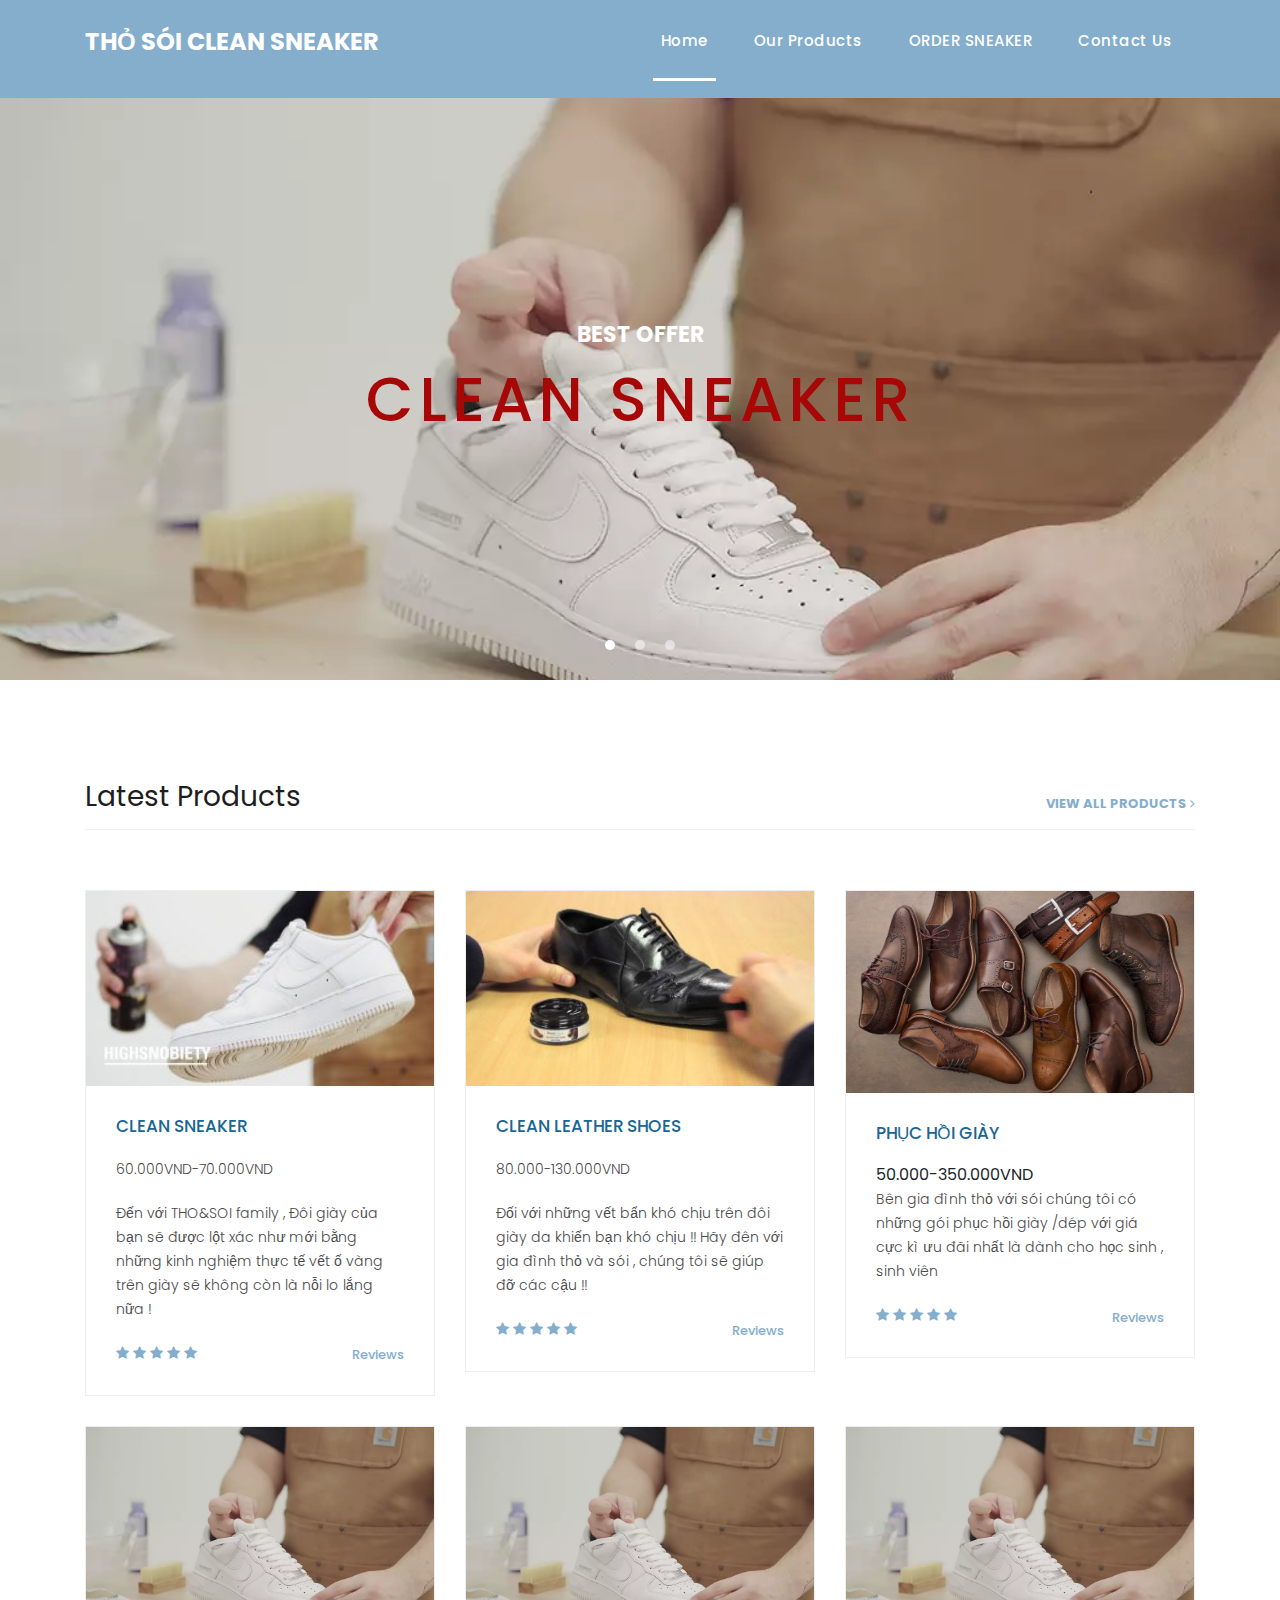
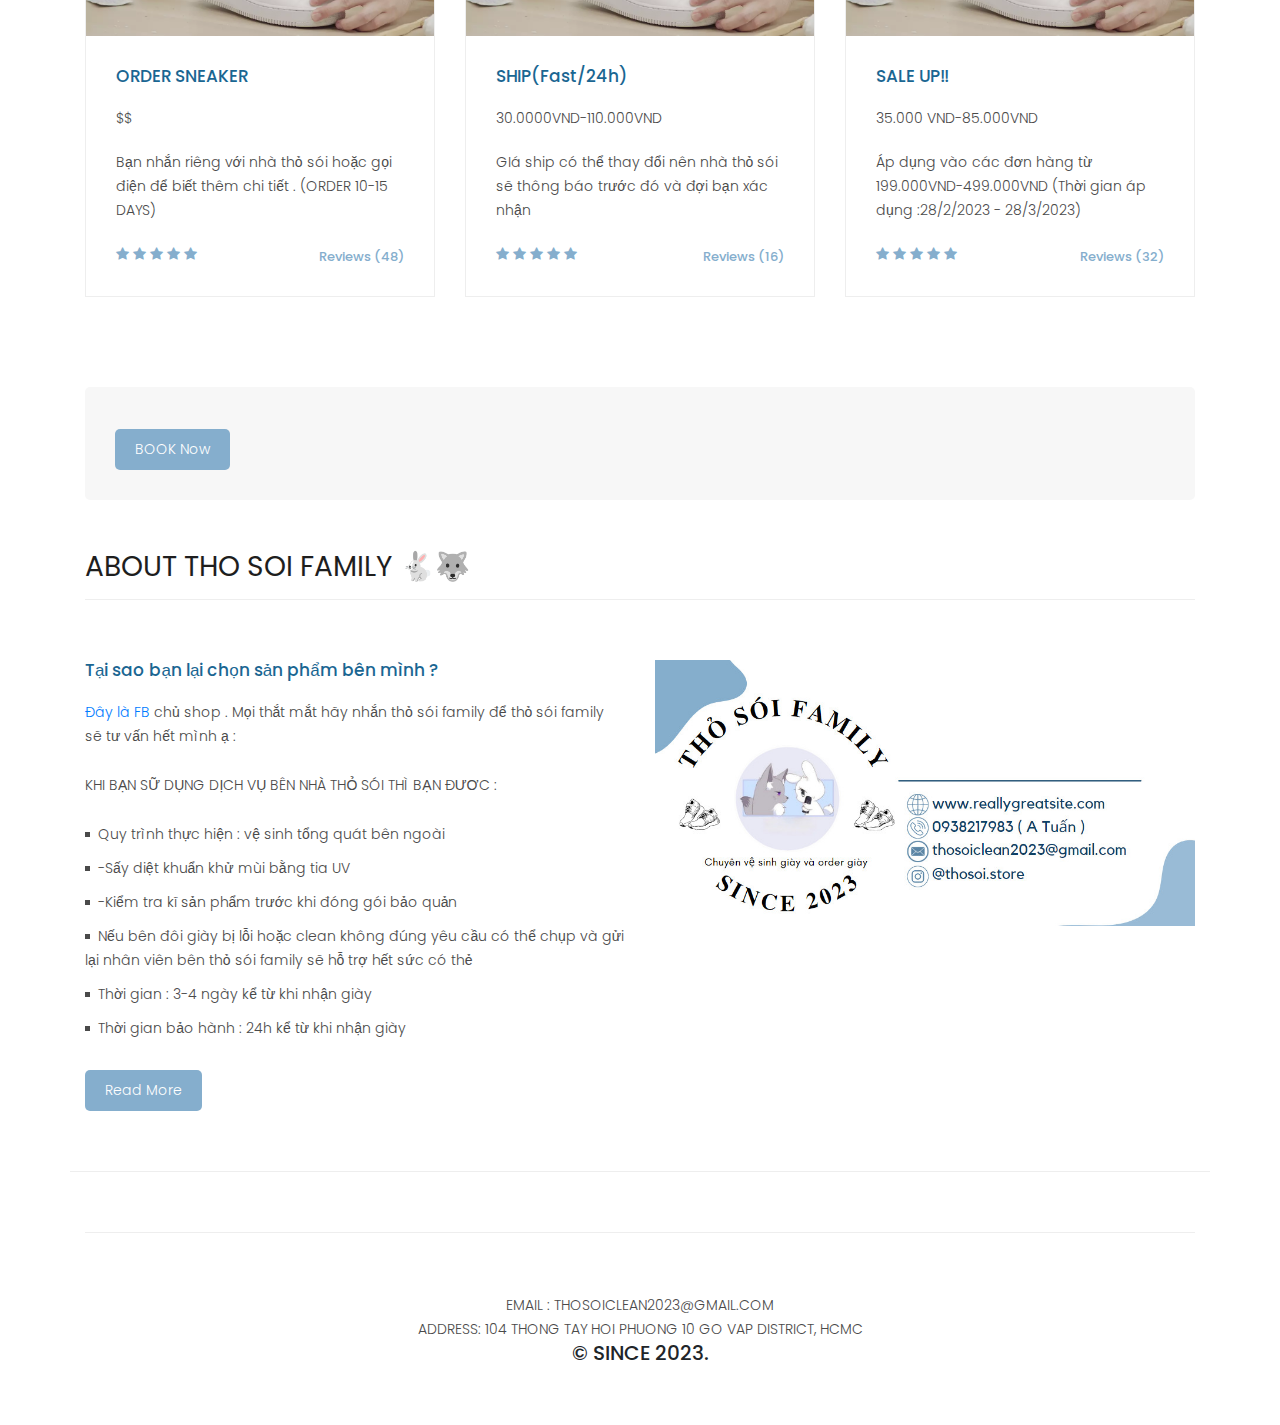
<file: index.html>
<!DOCTYPE html>
<html lang="en">

  <head>

    <meta charset="utf-8">
    <meta name="viewport" content="width=device-width, initial-scale=1, shrink-to-fit=no">
    <meta name="description" content="">
    <meta name="author" content="">
    <link href="https://fonts.googleapis.com/css?family=Poppins:100,200,300,400,500,600,700,800,900&display=swap" rel="stylesheet">
    <link rel="icon" type="assets/images/png" href="assets/images/77.jpg">
    <title>THỎ SÓI FAMILY</title>

    <!-- Bootstrap core CSS -->
    <link href="vendor/bootstrap/css/bootstrap.min.css" rel="stylesheet">
<!--

TemplateMo 546 Sixteen Clothing

https://templatemo.com/tm-546-sixteen-clothing

-->

    <!-- Additional CSS Files -->
    <link rel="stylesheet" href="assets/css/fontawesome.css">
    <link rel="stylesheet" href="assets/css/templatemo-sixteen.css">
    <link rel="stylesheet" href="assets/css/owl.css">

  </head>

  <body>

    <!-- ***** Preloader Start ***** -->
    <div id="preloader">
        <div class="jumper">
            <div></div>
            <div></div>
            <div></div>
        </div>
    </div>  
    <!-- ***** Preloader End ***** -->

    <!-- Header -->
    <header class="">
      <nav class="navbar navbar-expand-lg">
        <div class="container">
          
          <a class="navbar-brand" href="index.html"><h2>THỎ SÓI <em>CLEAN SNEAKER</em></h2></a>

          <button class="navbar-toggler" type="button" data-toggle="collapse" data-target="#navbarResponsive" aria-controls="navbarResponsive" aria-expanded="false" aria-label="Toggle navigation">
            <span class="navbar-toggler-icon"></span>
          </button>
          <div class="collapse navbar-collapse" id="navbarResponsive">
            <ul class="navbar-nav ml-auto">
              <li class="nav-item active">
                <a class="nav-link" href="index.html">Home
                  <span class="sr-only">(current)</span>
                </a>
              </li> 
              <li class="nav-item">
                <a class="nav-link" href="products.html">Our Products</a>
              </li>
              <li class="nav-item">
                <a class="nav-link" href="about.html">ORDER SNEAKER</a>
              </li>
              <li class="nav-item">
                <a class="nav-link" href="contact.html">Contact Us</a>
              </li>
            </ul>
          </div>
        </div>
      </nav>
    </header>

    <!-- Page Content -->
    <!-- Banner Starts Here -->
    <div class="banner header-text">
      <div class="owl-banner owl-carousel">
        <div class="banner-item-01">
          <div class="text-content">
            <h4>Best Offer</h4>
            <h2>CLEAN SNEAKER</h2>
          </div>
        </div>
        <div class="banner-item-02">
          <div class="text-content">
            <h4>Flash Deals</h4>
            <h2>Get your best products</h2>
          </div>
        </div>
        <div class="banner-item-03">
          <div class="text-content">
            <h4>FAST SHIP</h4>
            <h2>SHIP khắp muôn nơi</h2>
          </div>
        </div>
      </div>
    </div>
    <!-- Banner Ends Here -->

    <div class="latest-products">
      <div class="container">
        <div class="row">
          <div class="col-md-12">
            <div class="section-heading">
              <h2>Latest Products</h2>
              <a href="products.html">view all products <i class="fa fa-angle-right"></i></a>
            </div>
          </div>
          <div class="col-md-4">
            <div class="product-item">
              <a href="#"><img src="assets/images/product_011.jpg" alt=""></a>
              <div class="down-content">
                <a href="#"><h4>CLEAN SNEAKER</h4></a>
                <p>60.000VND-70.000VND</p>
                <p> Đến với THO&SOI family , Đôi giày của bạn sẽ được lột xác như mới bằng những kinh nghiệm thực tế vết ố vàng trên giày sẽ không còn là nỗi lo lắng nữa !</p>
                <ul class="stars">
                  <li><i class="fa fa-star"></i></li>
                  <li><i class="fa fa-star"></i></li>
                  <li><i class="fa fa-star"></i></li>
                  <li><i class="fa fa-star"></i></li>
                  <li><i class="fa fa-star"></i></li>
                </ul>
                <span>Reviews</span>
              </div>
            </div>
          </div>
          <div class="col-md-4">
            <div class="product-item">
              <a href="#"><img src="assets/images/product_02.jpg" alt=""></a>
              <div class="down-content">
                <a href="#"><h4>CLEAN LEATHER SHOES </h4></a>
                <p>80.000-130.000VND</p>
                <p>Đối với những vết bẩn khó chịu trên đôi giày da khiến bạn khó chịu !! Hãy đên với gia đình thỏ và sói , chúng tôi sẽ giúp đỡ các cậu !!</p>
                <ul class="stars">
                  <li><i class="fa fa-star"></i></li>
                  <li><i class="fa fa-star"></i></li>
                  <li><i class="fa fa-star"></i></li>
                  <li><i class="fa fa-star"></i></li>
                  <li><i class="fa fa-star"></i></li>
                </ul>
                <span>Reviews</span>
              </div>
            </div>
          </div>
          <div class="col-md-4">
            <div class="product-item">
              <a href="#"><img src="assets/images/product_03.jpg" alt=""></a>
              <div class="down-content">
                <a href="#"><h4>PHỤC HỒI GIÀY </h4></a>
                <a>50.000-350.000VND</a>
                <p>Bên gia đình thỏ với sói chúng tôi có những gói phục hồi giày /dép với giá cực kì ưu đãi nhất là dành cho học sinh , sinh viên </p>
                <ul class="stars">
                  <li><i class="fa fa-star"></i></li>
                  <li><i class="fa fa-star"></i></li>
                  <li><i class="fa fa-star"></i></li>
                  <li><i class="fa fa-star"></i></li>
                  <li><i class="fa fa-star"></i></li>
                </ul>
                <span>Reviews</span>
              </div>
            </div>
          </div>
          <div class="col-md-4">
            <div class="product-item">
              <a href="#"><img src="assets/images/slide_01.jpg" alt=""></a>
              <div class="down-content">
                <a href="#"><h4>ORDER SNEAKER</h4></a>
                <p>$$</p>
                <p>Bạn nhắn riêng với nhà thỏ sói hoặc gọi điện để biết thêm chi tiết . (ORDER 10-15 DAYS) </p>
                <ul class="stars">
                  <li><i class="fa fa-star"></i></li>
                  <li><i class="fa fa-star"></i></li>
                  <li><i class="fa fa-star"></i></li>
                  <li><i class="fa fa-star"></i></li>
                  <li><i class="fa fa-star"></i></li>
                </ul>
                <span>Reviews (48)</span>
              </div>
            </div>
          </div>
          <div class="col-md-4">
            <div class="product-item">
              <a href="#"><img src="assets/images/slide_01.jpg" alt=""></a>
              <div class="down-content">
                <a href="#"><h4>SHIP(Fast/24h)</h4></a>
                <p>30.0000VND-110.000VND</p>
                <p>GIá ship có thể thay đổi  nên nhà thỏ sói sẽ thông báo trước đó và đợi bạn xác nhận </p>
                <ul class="stars">
                  <li><i class="fa fa-star"></i></li>
                  <li><i class="fa fa-star"></i></li>
                  <li><i class="fa fa-star"></i></li>
                  <li><i class="fa fa-star"></i></li>
                  <li><i class="fa fa-star"></i></li>
                </ul>
                <span>Reviews (16)</span>
              </div>
            </div>
          </div>
          <div class="col-md-4">
            <div class="product-item">
              <a href="#"><img src="assets/images/slide_01.jpg" alt=""></a>
              <div class="down-content">
                <a href="#"><h4>SALE UP!!</h4></a>
                <p>35.000 VND-85.000VND</p>
                <p>Áp dụng vào các đơn hàng từ 199.000VND-499.000VND (Thời gian áp dụng :28/2/2023 - 28/3/2023)</p>
                <ul class="stars">
                  <li><i class="fa fa-star"></i></li>
                  <li><i class="fa fa-star"></i></li>
                  <li><i class="fa fa-star"></i></li>
                  <li><i class="fa fa-star"></i></li>
                  <li><i class="fa fa-star"></i></li>
                </ul>
                <span>Reviews (32)</span>
              </div>
            </div>
          </div>
        </div>
      </div>
    </div>

    <div class="call-to-action">
      <div class="container">
        <div class="row">
          <div class="col-md-12">
            <div class="inner-content">
              <div class="row">
               
                <div class="col-md-12">
                  <a href="https://www.facebook.com/profile.php?id=100036168894033" class="filled-button">BOOK Now</a>
                </div>
              </div>
            </div>
          </div>
        </div>
      </div>
    </div>


    <div class="best-features">
      <div class="container">
        <div class="row">
          <div class="col-md-12">
            <div class="section-heading">
              <h2>ABOUT THO SOI FAMILY 🐇🐺</h2>
            </div>
          </div>
          <div class="col-md-6">
            <div class="left-content">
              <h4>Tại sao bạn lại chọn sản phẩm bên mình ?</h4>
              <p><a rel="nofollow" href="https://www.facebook.com/profile.php?id=100036168894033" target="_parent">Đây là FB</a> chủ shop . Mọi thắt mắt hãy nhắn thỏ sói family để thỏ sói family sẽ tư vấn hết mình ạ :  </p>
             <p> KHI BẠN SỮ DỤNG DỊCH VỤ BÊN NHÀ THỎ SÓI THÌ BẠN ĐƯƠC : </p>
              <ul class="featured-list">
                
                
                <li><a href="#">Quy trình thực hiện : vệ sinh tổng quát bên ngoài</a></li>
                <li><a href="#"> -Sấy diệt khuẩn khử mùi bằng tia UV </a></li>
                <li><a href="#"> -Kiểm tra kĩ sản phẩm trước khi đóng gói bảo quản </a></li>
                <li><a href="#">Nếu bên đôi giày bị lỗi hoặc clean không đúng yêu cầu  có thể chụp và gửi lại nhân viên bên thỏ sói family sẽ hỗ trợ hết sức có thẻ</a></li>
                <li><a href="#">Thời gian : 3-4 ngày kể từ khi nhận giày </a></li>
                <li><a href="#">Thời gian bảo hành : 24h kể từ khi nhận giày </a></li>
               
              </ul>
              <a href="about.html" class="filled-button">Read More</a>
            </div>
          </div>
          <div class="col-md-6">
            <div class="right-image">
              <img src="assets/images/feature-image.jpg" alt="">
            </div>
          </div>
        </div>
      </div>
    </div>


  
    
    <footer>
      <div class="container">
        <div class="row">
          <div class="col-md-12">
            <div class="inner-content">
              <div>

                <p>Email : thosoiclean2023@gmail.com</p>
                <p>Address: 104 Thong tay hoi phuong 10 GO VAP DISTRICT, HCMC</p>
                <h5>&copy; SINCE 2023. </h5>
              </div>
        
            </div>
          </div>
        </div>
      </div>
    </footer>


    <!-- Bootstrap core JavaScript -->
    <script src="vendor/jquery/jquery.min.js"></script>
    <script src="vendor/bootstrap/js/bootstrap.bundle.min.js"></script>


    <!-- Additional Scripts -->
    <script src="assets/js/custom.js"></script>
    <script src="assets/js/owl.js"></script>
    <script src="assets/js/slick.js"></script>
    <script src="assets/js/isotope.js"></script>
    <script src="assets/js/accordions.js"></script>


    <script language = "text/Javascript"> 
      cleared[0] = cleared[1] = cleared[2] = 0; //set a cleared flag for each field
      function clearField(t){                   //declaring the array outside of the
      if(! cleared[t.id]){                      // function makes it static and global
          cleared[t.id] = 1;  // you could use true and false, but that's more typing
          t.value='';         // with more chance of typos
          t.style.color='#fff';
          }
      }
    </script>


  </body>

</html>
</file>
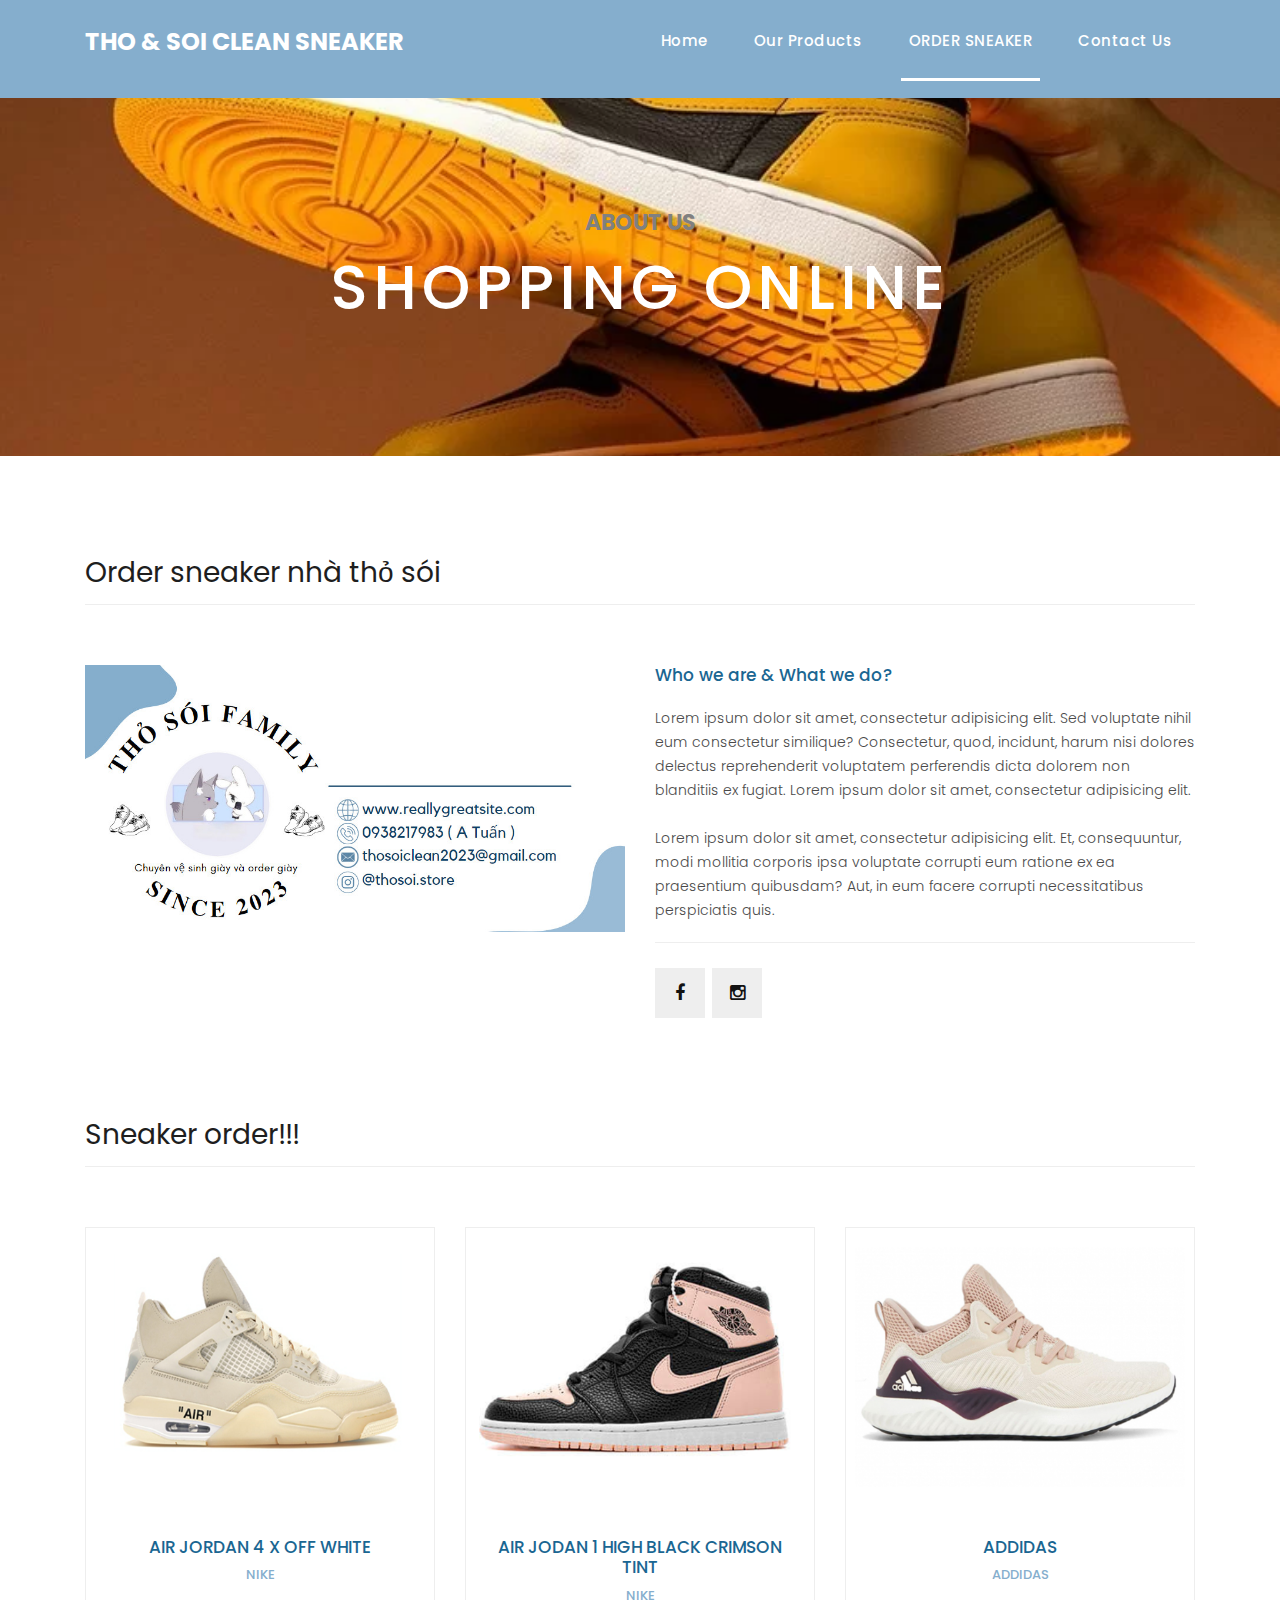
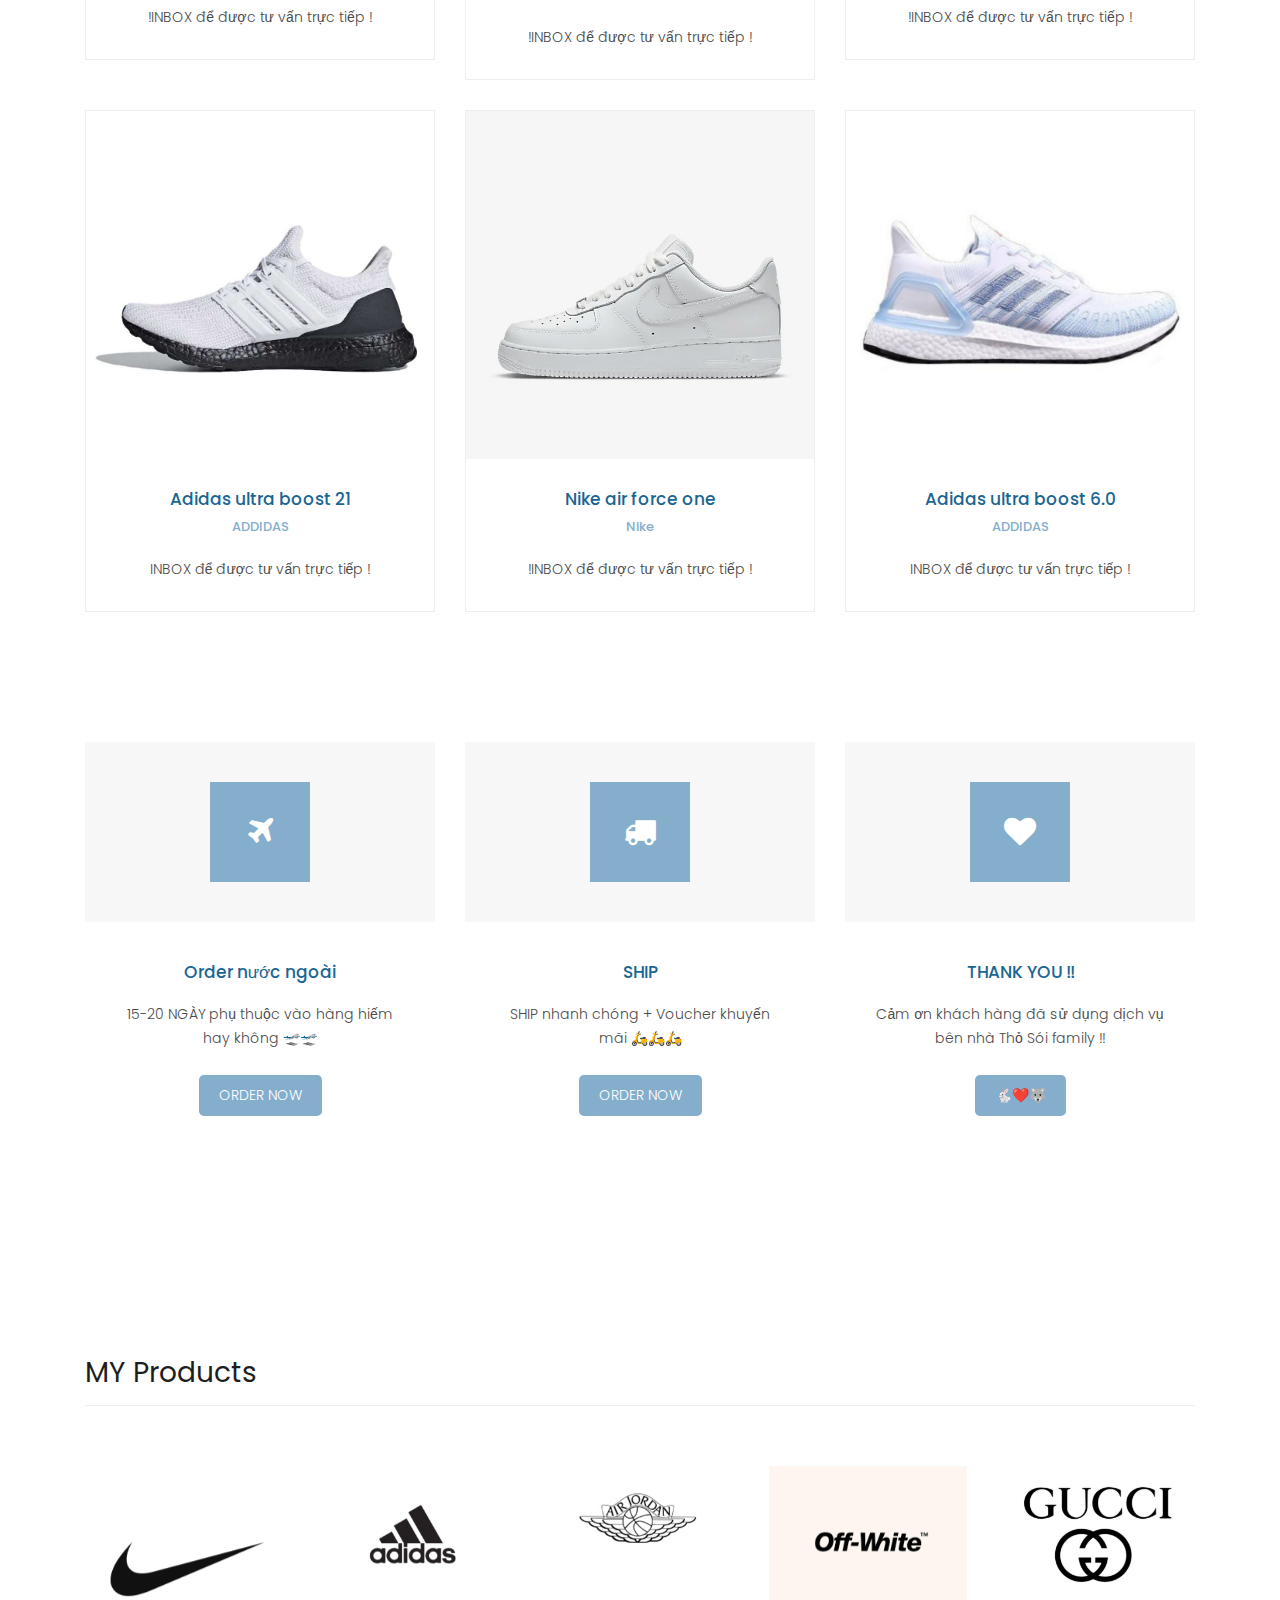
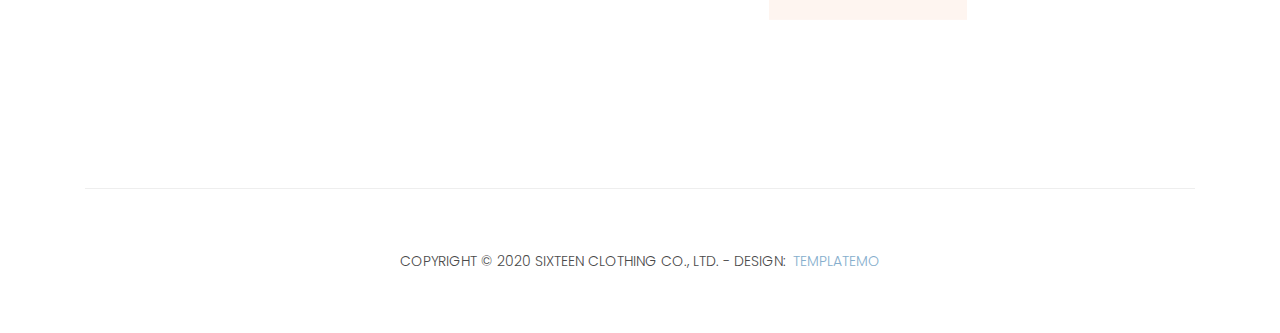
<file: about.html>
<!DOCTYPE html>
<html lang="en">

  <head>

    <meta charset="utf-8">
    <meta name="viewport" content="width=device-width, initial-scale=1, shrink-to-fit=no">
    <meta name="description" content="">
    <meta name="author" content="">
    <link href="https://fonts.googleapis.com/css?family=Poppins:100,200,300,400,500,600,700,800,900&display=swap" rel="stylesheet">
    <link rel="icon" type="assets/images/png" href="assets/images/77.jpg">

    <title>THỎ SÓI FAMILY</title>

    <!-- Bootstrap core CSS -->
    <link href="vendor/bootstrap/css/bootstrap.min.css" rel="stylesheet">
<!--

TemplateMo 546 Sixteen Clothing

https://templatemo.com/tm-546-sixteen-clothing

-->

    <!-- Additional CSS Files -->
    <link rel="stylesheet" href="assets/css/fontawesome.css">
    <link rel="stylesheet" href="assets/css/templatemo-sixteen.css">
    <link rel="stylesheet" href="assets/css/owl.css">

  </head>

  <body>

    <!-- ***** Preloader Start ***** -->
    <div id="preloader">
        <div class="jumper">
            <div></div>
            <div></div>
            <div></div>
        </div>
    </div>  
    <!-- ***** Preloader End ***** -->

    <!-- Header -->
    <header class="">
      <nav class="navbar navbar-expand-lg">
        <div class="container">
          <a class="navbar-brand" href="index.html"><h2>THO & SOI <em>CLEAN SNEAKER</em></h2></a>
          <button class="navbar-toggler" type="button" data-toggle="collapse" data-target="#navbarResponsive" aria-controls="navbarResponsive" aria-expanded="false" aria-label="Toggle navigation">
            <span class="navbar-toggler-icon"></span>
          </button>
          <div class="collapse navbar-collapse" id="navbarResponsive">
            <ul class="navbar-nav ml-auto">
              <li class="nav-item">
                <a class="nav-link" href="index.html">Home
                  <span class="sr-only">(current)</span>
                </a>
              </li> 
              <li class="nav-item">
                <a class="nav-link" href="products.html">Our Products</a>
              </li>
              <li class="nav-item active">
                <a class="nav-link" href="about.html">ORDER SNEAKER</a>
              </li>
              <li class="nav-item">
                <a class="nav-link" href="contact.html">Contact Us</a>
              </li>
            </ul>
          </div>
        </div>
      </nav>
    </header>

    <!-- Page Content -->
    <div class="page-heading about-heading header-text">
      <div class="container">
        <div class="row">
          <div class="col-md-12">
            <div class="text-content">
              <h4>About us</h4>
              <h2>Shopping online</h2>
            </div>
          </div>
        </div>
      </div>
    </div>


    <div class="best-features about-features">
      <div class="container">
        <div class="row">
          <div class="col-md-12">
            <div class="section-heading">
              <h2> Order sneaker nhà thỏ sói </h2>
            </div>
          </div>
          <div class="col-md-6">
            <div class="right-image">
              <img src="assets/images/feature-image.jpg" alt="">
            </div>
          </div>
          <div class="col-md-6">
            <div class="left-content">
              <h4>Who we are &amp; What we do?</h4>
              <p>Lorem ipsum dolor sit amet, consectetur adipisicing elit. Sed voluptate nihil eum consectetur similique? Consectetur, quod, incidunt, harum nisi dolores delectus reprehenderit voluptatem perferendis dicta dolorem non blanditiis ex fugiat. Lorem ipsum dolor sit amet, consectetur adipisicing elit.<br><br>Lorem ipsum dolor sit amet, consectetur adipisicing elit. Et, consequuntur, modi mollitia corporis ipsa voluptate corrupti eum ratione ex ea praesentium quibusdam? Aut, in eum facere corrupti necessitatibus perspiciatis quis.</p>
              <ul class="social-icons">
                <li><a href="https://www.facebook.com/profile.php?id=100036168894033"><i class="fa fa-facebook"></i></a></li>
                      <li><a href="https://www.instagram.com/thosoi.store/"><i class="fa fa-instagram"></i></a></li>
                      </ul>
            </div>
          </div>
        </div>
      </div>
    </div>

    
    <div class="team-members">
      <div class="container">
        <div class="row">
          <div class="col-md-12">
            <div class="section-heading">
              <h2>Sneaker order!!!</h2>
            </div>
          </div>
          <div class="col-md-4">
            <div class="team-member">
              <div class="thumb-container">
                <img src="assets/images/team_01.jpg" alt="">
                <div class="hover-effect">
                  <div class="hover-content">
                    <ul class="social-icons">
                      <li><a href="https://www.facebook.com/profile.php?id=100036168894033"><i class="fa fa-facebook"></i></a></li>
                      <li><a href="https://www.instagram.com/thosoi.store/"><i class="fa fa-instagram"></i></a></li>
                  
                    </ul>
                  </div>
                </div>
              </div>
              <div class="down-content">
                <h4>AIR JORDAN 4 X OFF WHITE</h4>
                <span>NIKE</span>
                <p>!INBOX để được tư vấn trực tiếp !</p>
              </div>
            </div>
          </div>
          <div class="col-md-4">
            <div class="team-member">
              <div class="thumb-container">
                <img src="assets/images/team_02.jpg" alt="">
                <div class="hover-effect">
                  <div class="hover-content">
                    <ul class="social-icons">
                      <li><a href="https://www.facebook.com/profile.php?id=100036168894033"><i class="fa fa-facebook"></i></a></li>
                      <li><a href="https://www.instagram.com/thosoi.store/"><i class="fa fa-instagram"></i></a></li>
                     </ul>
                  </div>
                </div>
              </div>
              <div class="down-content">
                <h4>AIR JODAN 1 HIGH BLACK CRIMSON TINT

                </h4>
                <span>NIKE</span>
                <p>!INBOX để được tư vấn trực tiếp !</p>
              </div>
            </div>
          </div>
          <div class="col-md-4">
            <div class="team-member">
              <div class="thumb-container">
                <img src="assets/images/team_03.jpg" alt="">
                <div class="hover-effect">
                  <div class="hover-content">
                    <ul class="social-icons">
                      <li><a href="https://www.facebook.com/profile.php?id=100036168894033"><i class="fa fa-facebook"></i></a></li>
                      <li><a href="https://www.instagram.com/thosoi.store/"><i class="fa fa-instagram"></i></a></li>
                  </ul>
                  </div>
                </div>
              </div>
              <div class="down-content">
                <h4>ADDIDAS
                </h4>
                <span>ADDIDAS</span>
                <p>!INBOX để được tư vấn trực tiếp !</p>
              </div>
            </div>
          </div>
          <div class="col-md-4">
            <div class="team-member">
              <div class="thumb-container">
                <img src="assets/images/team_04.jpg" alt="">
                <div class="hover-effect">
                  <div class="hover-content">
                    <ul class="social-icons">
                      <li><a href="https://www.facebook.com/profile.php?id=100036168894033"><i class="fa fa-facebook"></i></a></li>
                      <li><a href="https://www.instagram.com/thosoi.store/"><i class="fa fa-instagram"></i></a></li>
                      </ul>
                  </div>
                </div>
              </div>
              <div class="down-content">
                <h4>Adidas ultra boost 21</h4>
                <span>ADDIDAS</span>
                <p>INBOX để được tư vấn trực tiếp !</p>
              </div>
            </div>
          </div>
          <div class="col-md-4">
            <div class="team-member">
              <div class="thumb-container">
                <img src="assets/images/team_05.jpg" alt="">
                <div class="hover-effect">
                  <div class="hover-content">
                    <ul class="social-icons">
                      <li><a href="https://www.facebook.com/profile.php?id=100036168894033"><i class="fa fa-facebook"></i></a></li>
                      <li><a href="https://www.instagram.com/thosoi.store/"><i class="fa fa-instagram"></i></a></li>
                        </ul>
                  </div>
                </div>
              </div>
              <div class="down-content">
                <h4>Nike air force one</h4>
                <span>Nike</span>
                <p>!INBOX để được tư vấn trực tiếp !</p>
              </div>
            </div>
          </div>
          <div class="col-md-4">
            <div class="team-member">
              <div class="thumb-container">
                <img src="assets/images/team_06.jpg" alt="">
                <div class="hover-effect">
                  <div class="hover-content">
                    <ul class="social-icons">
                      <li><a href="https://www.facebook.com/profile.php?id=100036168894033"><i class="fa fa-facebook"></i></a></li>
                      <li><a href="https://www.instagram.com/thosoi.store/"><i class="fa fa-instagram"></i></a></li>
                       </ul>
                  </div>
                </div>
              </div>
              <div class="down-content">
                <h4>Adidas ultra boost 6.0</h4>
                <span>ADDIDAS</span>
                <p>INBOX để được tư vấn trực tiếp !</p>
              </div>
            </div>
          </div>
        </div>
      </div>
    </div>


    <div class="services">
      <div class="container">
        <div class="row">
          <div class="col-md-4">
            <div class="service-item">
              <div class="icon">
                <i class="fa fa-plane"></i>
              </div>
              <div class="down-content">
                <h4>Order nước ngoài  </h4>
                <p>15-20 NGÀY phụ thuộc vào hàng hiếm hay không 🛫🛫</p>
                <a href="https://www.facebook.com/profile.php?id=100036168894033" class="filled-button">ORDER NOW </a>
              </div>
            </div>
          </div>
          <div class="col-md-4">
            <div class="service-item">
              <div class="icon">
                <i class="fa fa-truck"></i>
              </div>
              <div class="down-content">
                <h4>SHIP</h4>
                <p>SHIP nhanh chóng + Voucher khuyến mãi 🛵🛵🛵 </p>
                <a href="https://www.facebook.com/profile.php?id=100036168894033" class="filled-button">ORDER NOW </a>
              </div>
            </div>
          </div>
          <div class="col-md-4">
            <div class="service-item">
              <div class="icon">
                <i class="fa fa-heart"></i>
              </div>
              <div class="down-content">
                <h4>THANK YOU !!</h4>
                <P>Cảm ơn khách hàng đã sử dụng dịch vụ bên nhà Thỏ Sói family !!</P>
                
                <a href="https://www.facebook.com/profile.php?id=100036168894033" class="filled-button">🐇❤️🐺</a>
              </div>
            </div>
          </div>
        </div>
      </div>
    </div>


    <div class="happy-clients">
      <div class="container">
        <div class="row">
          <div class="col-md-12">
            <div class="section-heading">
              <h2>MY Products</h2>
            </div>
          </div>
          <div class="col-md-12">
            <div class="owl-clients owl-carousel">
              <div class="client-item">
                <img src="assets/images/client-01.png" alt="1">
              </div>
              
              <div class="client-item">
                <img src="assets/images/client-02.png" alt="2">
              </div>
              
              <div class="client-item">
                <img src="assets/images/client-03.png" alt="3">
              </div>
              
              <div class="client-item">
                <img src="assets/images/client-04.png" alt="4">
              </div>
              
              <div class="client-item">
                <img src="assets/images/client-05.png" alt="5">
              </div>
              
              <div class="client-item">
                <img src="assets/images/client-01.png" alt="6">
              </div>
            </div>
          </div>
        </div>
      </div>
    </div>

    
    <footer>
      <div class="container">
        <div class="row">
          <div class="col-md-12">
            <div class="inner-content">
              <p>Copyright &copy; 2020 Sixteen Clothing Co., Ltd.
            
            - Design: <a rel="nofollow noopener" href="https://templatemo.com" target="_blank">TemplateMo</a></p>
            </div>
          </div>
        </div>
      </div>
    </footer>


    <!-- Bootstrap core JavaScript -->
    <script src="vendor/jquery/jquery.min.js"></script>
    <script src="vendor/bootstrap/js/bootstrap.bundle.min.js"></script>


    <!-- Additional Scripts -->
    <script src="assets/js/custom.js"></script>
    <script src="assets/js/owl.js"></script>
    <script src="assets/js/slick.js"></script>
    <script src="assets/js/isotope.js"></script>
    <script src="assets/js/accordions.js"></script>


    <script language = "text/Javascript"> 
      cleared[0] = cleared[1] = cleared[2] = 0; //set a cleared flag for each field
      function clearField(t){                   //declaring the array outside of the
      if(! cleared[t.id]){                      // function makes it static and global
          cleared[t.id] = 1;  // you could use true and false, but that's more typing
          t.value='';         // with more chance of typos
          t.style.color='#fff';
          }
      }
    </script>


  </body>

</html>
</file>
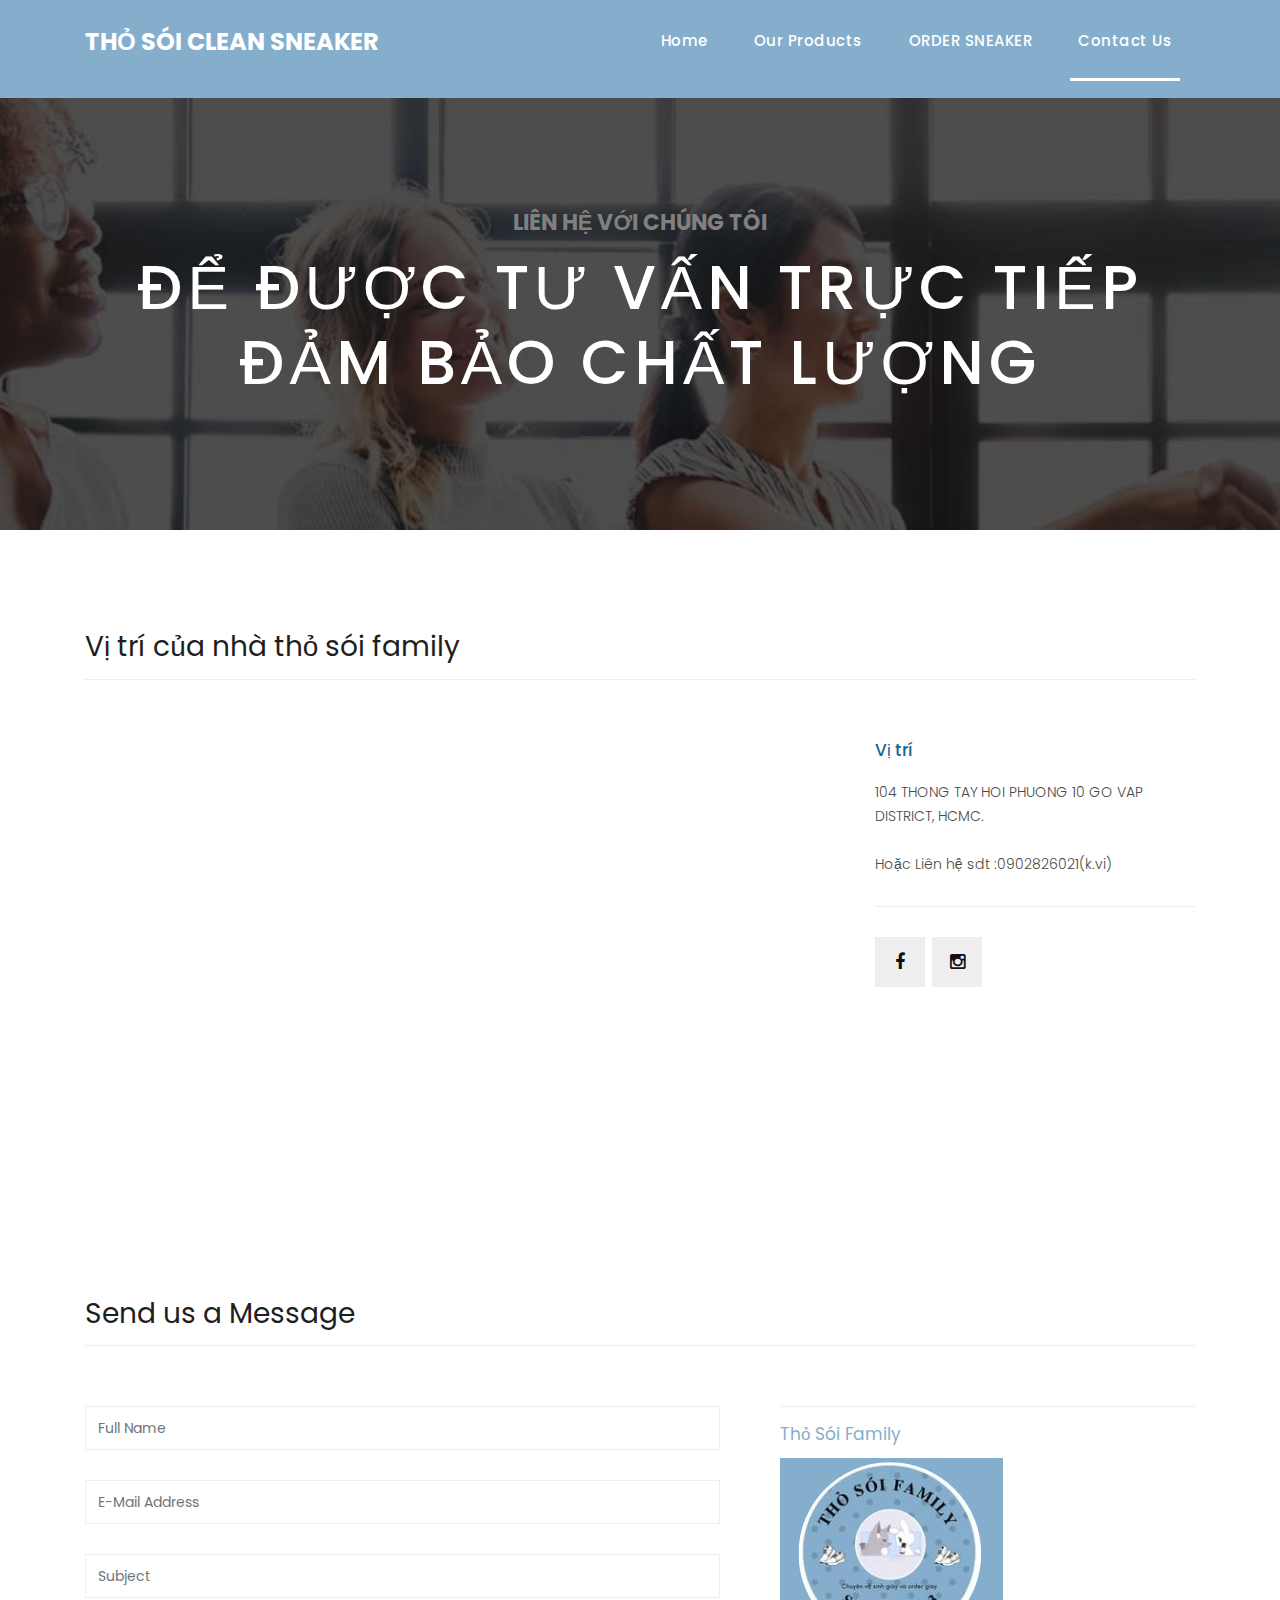
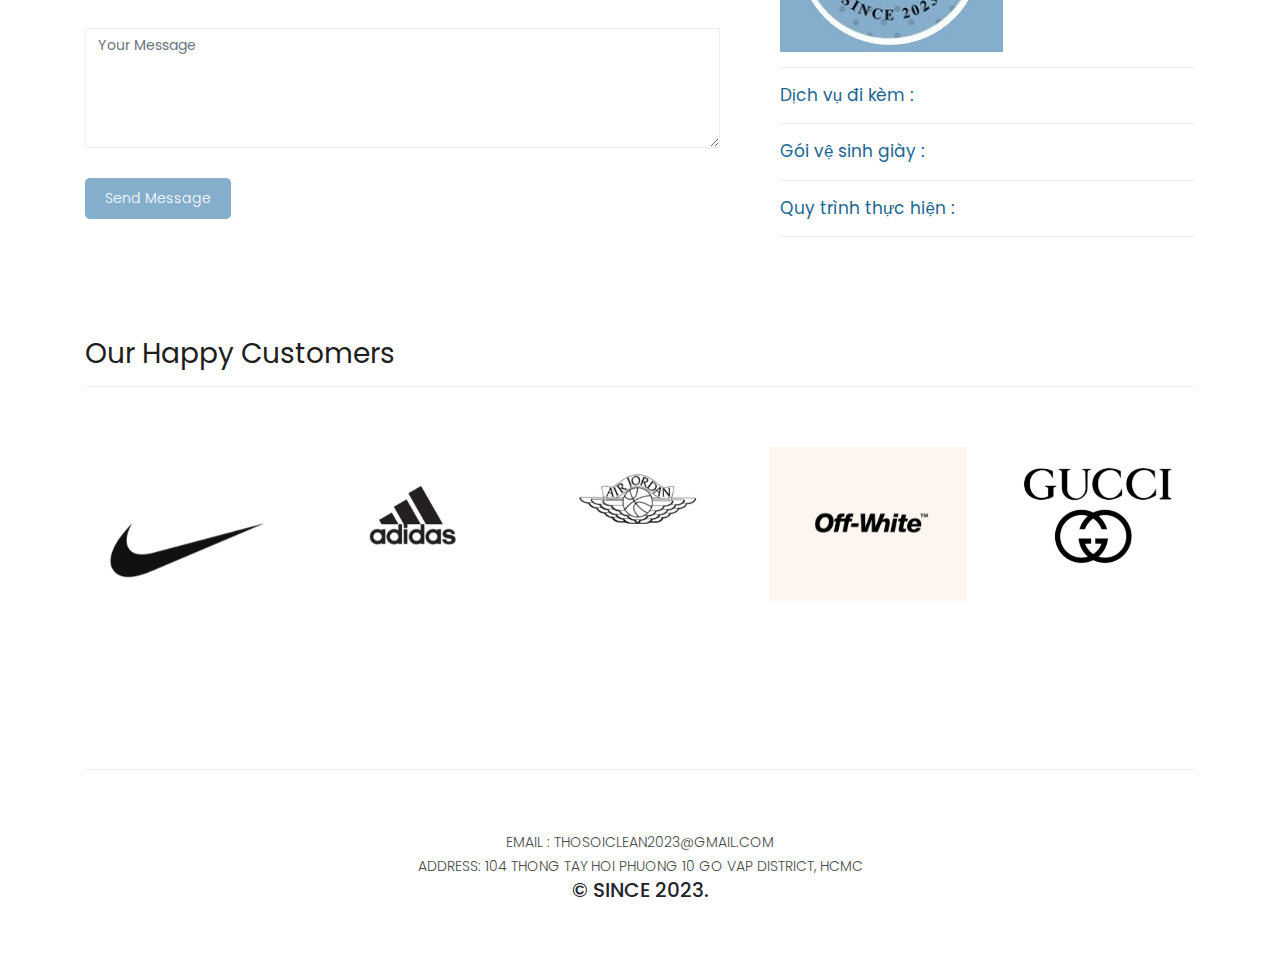
<file: contact.html>
<!DOCTYPE html>
<html lang="en">

  <head>

    <meta charset="utf-8">
    <meta name="viewport" content="width=device-width, initial-scale=1, shrink-to-fit=no">
    <meta name="description" content="">
    <meta name="author" content="">
    <link href="https://fonts.googleapis.com/css?family=Poppins:100,200,300,400,500,600,700,800,900&display=swap" rel="stylesheet">
    <link rel="icon" type="assets/images/png" href="assets/images/77.jpg">

    <title> THỎ SÓI FAMILY</title>

    <!-- Bootstrap core CSS -->
    <link href="vendor/bootstrap/css/bootstrap.min.css" rel="stylesheet">
<!--

TemplateMo 546 Sixteen Clothing

https://templatemo.com/tm-546-sixteen-clothing

-->

    <!-- Additional CSS Files -->
    <link rel="stylesheet" href="assets/css/fontawesome.css">
    <link rel="stylesheet" href="assets/css/templatemo-sixteen.css">
    <link rel="stylesheet" href="assets/css/owl.css">

  </head>

  <body>

    <!-- ***** Preloader Start ***** -->
    <div id="preloader">
        <div class="jumper">
            <div></div>
            <div></div>
            <div></div>
        </div>
    </div>  
    <!-- ***** Preloader End ***** -->

    <!-- Header -->
    <header class="">
      <nav class="navbar navbar-expand-lg">
        <div class="container">
          <a class="navbar-brand" href="index.html"><h2>THỎ SÓI <em>CLEAN SNEAKER</em></h2></a>
          <button class="navbar-toggler" type="button" data-toggle="collapse" data-target="#navbarResponsive" aria-controls="navbarResponsive" aria-expanded="false" aria-label="Toggle navigation">
            <span class="navbar-toggler-icon"></span>
          </button>
          <div class="collapse navbar-collapse" id="navbarResponsive">
            <ul class="navbar-nav ml-auto">
              <li class="nav-item">
                <a class="nav-link" href="index.html">Home
                  <span class="sr-only">(current)</span>
                </a>
              </li> 
              <li class="nav-item">
                <a class="nav-link" href="products.html">Our Products</a>
              </li>
              <li class="nav-item">
                <a class="nav-link" href="about.html">ORDER SNEAKER</a>
              </li>
              <li class="nav-item active">
                <a class="nav-link" href="contact.html">Contact Us</a>
              </li>
            </ul>
          </div>
        </div>
      </nav>
    </header>

    <!-- Page Content -->
    <div class="page-heading contact-heading header-text">
      <div class="container">
        <div class="row">
          <div class="col-md-12">
            <div class="text-content">
              <h4>Liên hệ với chúng tôi </h4>
              <h2>Để được tư vấn trực tiếp đảm bảo chất lượng</h2>
            </div>
          </div>
        </div>
      </div>
    </div>


    <div class="find-us">
      <div class="container">
        <div class="row">
          <div class="col-md-12">
            <div class="section-heading">
              <h2>Vị trí của nhà  thỏ sói family</h2>
            </div>
          </div>
          <div class="col-md-8">
<!-- How to change your own map point
	1. Go to Google Maps
	2. Click on your location point
	3. Click "Share" and choose "Embed map" tab
	4. Copy only URL and paste it within the src="" field below
-->
            <div id="map">
              <iframe src="https://www.google.com/maps/embed?pb=!1m14!1m8!1m3!1d1959.3549828577884!2d106.6707519!3d10.8334933!3m2!1i1024!2i768!4f13.1!3m3!1m2!1s0x31752906e6a6d4f5%3A0xeabc6bb1d7815a91!2zQ8O0bmcgdHkgROG7i2NoIFbhu6UgQuG6o28gVuG7hyBUaGFuaCBCw6xuaCBQaMO6IE3hu7k!5e0!3m2!1svi!2s!4v1676315735435!5m2!1svi!2s" width="600" height="450" style="border:0;" allowfullscreen="" loading="lazy" referrerpolicy="no-referrer-when-downgrade"></iframe>            </div>
          </div>
          <div class="col-md-4">
            <div class="left-content">
              <h4>Vị trí</h4>
              <p> 104 THONG TAY HOI PHUONG 10 GO VAP DISTRICT, HCMC.<br><br> Hoặc Liên hệ sdt :0902826021(k.vi) </p>
              <ul class="social-icons">
                <li><a href="https://www.facebook.com/profile.php?id=100036168894033"><i class="fa fa-facebook"></i></a></li>
                <li><a href="https://www.instagram.com/thosoi.store/"><i class="fa fa-instagram"></i></a></li>
                </ul>
            </div>
          </div>
        </div>
      </div>
    </div>

    
    <div class="send-message">
      <div class="container">
        <div class="row">
          <div class="col-md-12">
            <div class="section-heading">
              <h2>Send us a Message</h2>
            </div>
          </div>
          <div class="col-md-7">
            <div class="contact-form">
              <form id="contact" action="" method="post">
                <div class="row">
                  <div class="col-lg-12 col-md-12 col-sm-12">
                    <fieldset>
                      <input name="name" type="text" class="form-control" id="name" placeholder="Full Name" required="">
                    </fieldset>
                  </div>
                  <div class="col-lg-12 col-md-12 col-sm-12">
                    <fieldset>
                      <input name="email" type="text" class="form-control" id="email" placeholder="E-Mail Address" required="">
                    </fieldset>
                  </div>
                  <div class="col-lg-12 col-md-12 col-sm-12">
                    <fieldset>
                      <input name="subject" type="text" class="form-control" id="subject" placeholder="Subject" required="">
                    </fieldset>
                  </div>
                  <div class="col-lg-12">
                    <fieldset>
                      <textarea name="message" rows="6" class="form-control" id="message" placeholder="Your Message" required=""></textarea>
                    </fieldset>
                  </div>
                  <div class="col-lg-12">
                    <fieldset>
                      <button type="submit" id="form-submit" class="filled-button" >Send Message</button>
                    </fieldset>
                  </div>
                </div>
              </form>
            </div>
          </div>
          <div class="col-md-5">
            <ul class="accordion">
              <li>
                  <a>Thỏ Sói Family</a>
                  <div class="content">
                    <img src="assets/images/77.jpg">
                  </div>
              </li>
              <li>
                  <a>Dịch vụ đi kèm : </a>
                  <div class="content">
                    <p>Phủ nano chống thấm nước chống bẩn</p>
                    <p>Dán sole bảo vệ giày </p>
                    <p>Tẩy ố đế giày </p>
                    <p>Khử mùi cho giày bị ẩm mốc</p>
                  </div>
              </li>
              <li>
                  <a>Gói vệ sinh giày :</a>
                  <div class="content">
<p>Vệ sinh giày gói thường :60.000vnd ~ 70.000VND </p>
<p>Vệ sinh giày gói cao cấp : 120.000VND</p>
                  </div>
              </li>
              <li>
                  <a>Quy trình thực hiện : </a>
                  <div class="content">
                    <p>-Vệ sinh tổng quát bên ngoài </p>
                  <p> -Sấy diệt khuẩn khử mùi bằng tia UV</p>
                <p> -Kiểm tra kĩ sản phẩm trước khi đóng gói bảo quản</p>
                  </div>
              </li>
            </ul>
          </div>
        </div>
      </div>
    </div>

    <div class="happy-clients">
      <div class="container">
        <div class="row">
          <div class="col-md-12">
            <div class="section-heading">
              <h2>Our Happy Customers</h2>
            </div>
          </div>
          <div class="col-md-12">
            <div class="owl-clients owl-carousel">
              <div class="client-item">
                <img src="assets/images/client-01.png" alt="1">
              </div>
              
              <div class="client-item">
                <img src="assets/images/client-02.png" alt="2">
              </div>
              
              <div class="client-item">
                <img src="assets/images/client-03.png" alt="3">
              </div>
              
              <div class="client-item">
                <img src="assets/images/client-04.png" alt="4">
              </div>
              
              <div class="client-item">
                <img src="assets/images/client-05.png" alt="5">
              </div>
              
              <div class="client-item">
                <img src="assets/images/client-02.png" alt="6">
              </div>
            </div>
          </div>
        </div>
      </div>
    </div>

    
    <footer>
      <div class="container">
        <div class="row">
          <div class="col-md-12">
            <div class="inner-content">
              <div>

                <p>Email : thosoiclean2023@gmail.com</p>
                <p>Address: 104 Thong tay hoi phuong 10 GO VAP DISTRICT, HCMC</p>
                <h5>&copy; SINCE 2023. </h5>
              </div>
        
            </div>
          </div>
        </div>
      </div>
    </footer>


    <!-- Bootstrap core JavaScript -->
    <script src="vendor/jquery/jquery.min.js"></script>
    <script src="vendor/bootstrap/js/bootstrap.bundle.min.js"></script>


    <!-- Additional Scripts -->
    <script src="assets/js/custom.js"></script>
    <script src="assets/js/owl.js"></script>
    <script src="assets/js/slick.js"></script>
    <script src="assets/js/isotope.js"></script>
    <script src="assets/js/accordions.js"></script>


    <script language = "text/Javascript"> 
      cleared[0] = cleared[1] = cleared[2] = 0; //set a cleared flag for each field
      function clearField(t){                   //declaring the array outside of the
      if(! cleared[t.id]){                      // function makes it static and global
          cleared[t.id] = 1;  // you could use true and false, but that's more typing
          t.value='';         // with more chance of typos
          t.style.color='#fff';
          }
      }
    </script>


  </body>

</html>
</file>
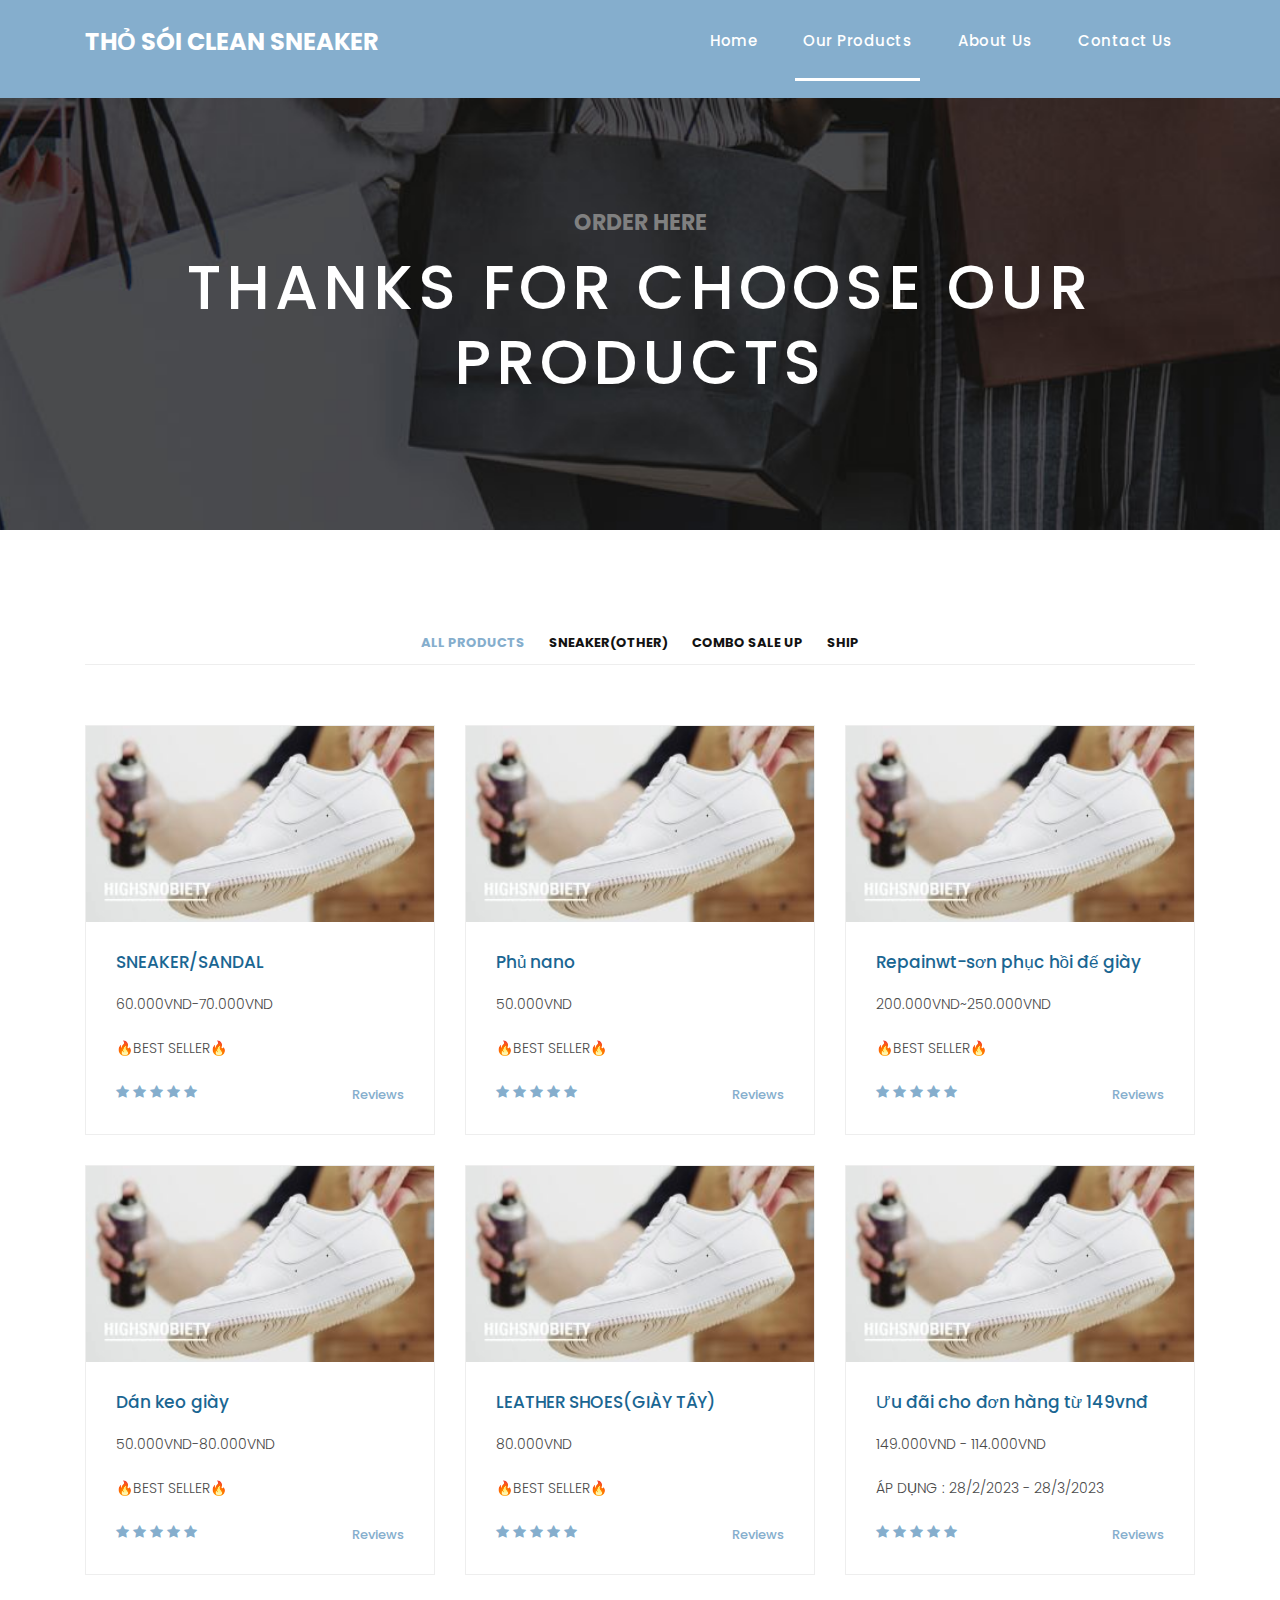
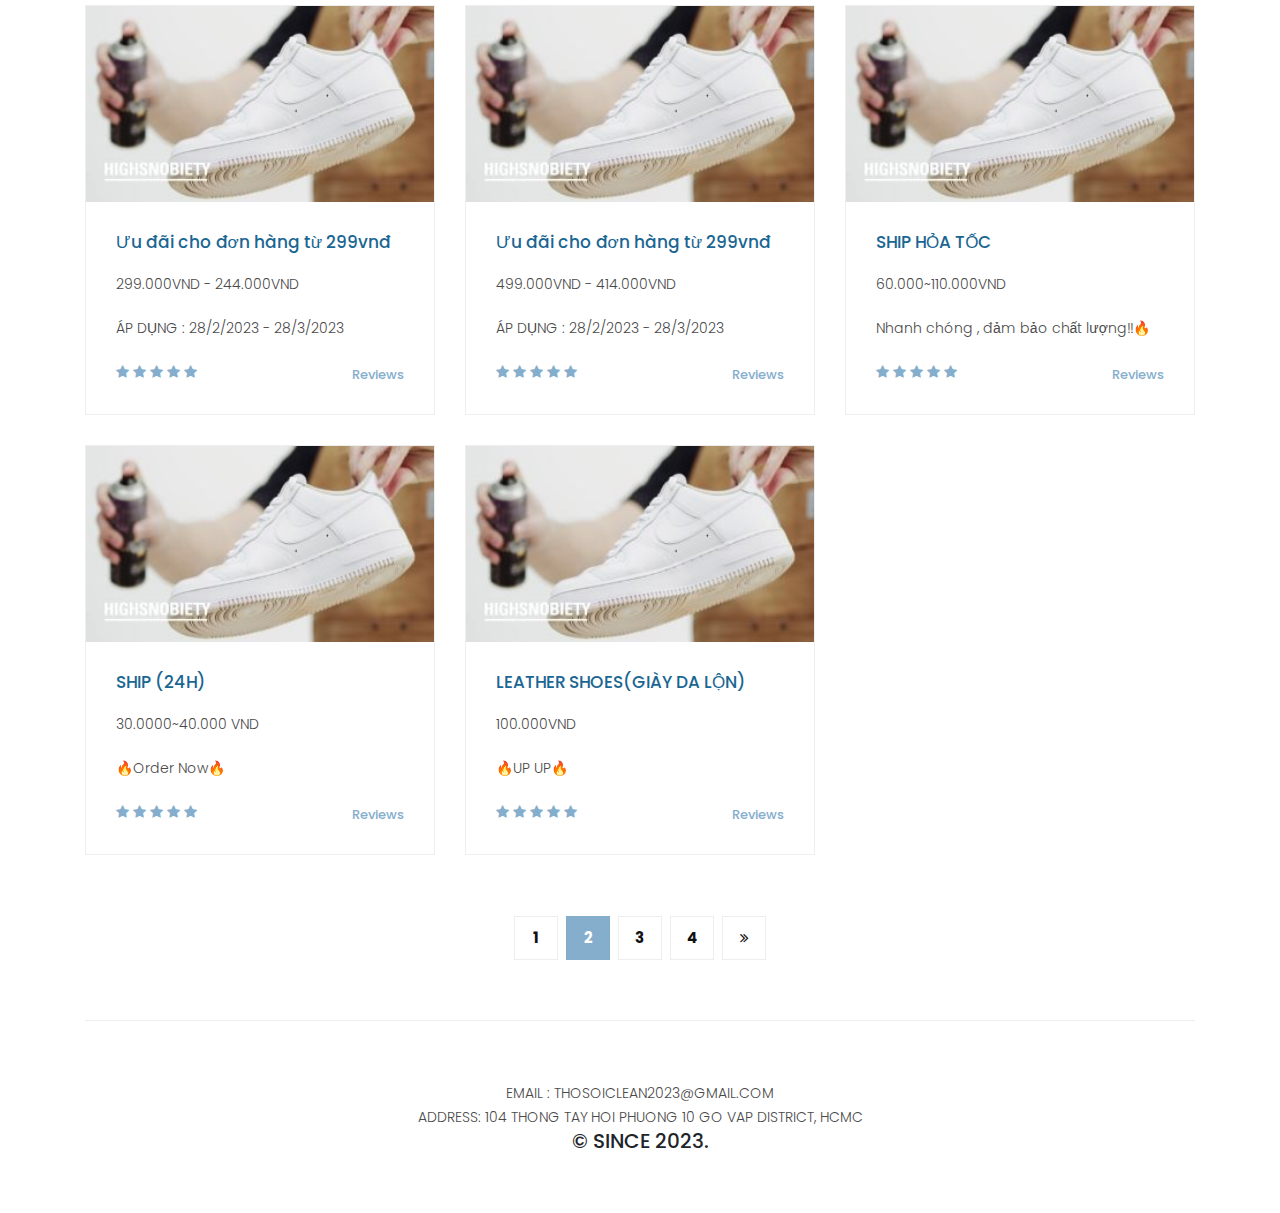
<file: products.html>
<!DOCTYPE html>
<html lang="en">

  <head>

    <meta charset="utf-8">
    <meta name="viewport" content="width=device-width, initial-scale=1, shrink-to-fit=no">
    <meta name="description" content="">
    <meta name="author" content="">
    <link href="https://fonts.googleapis.com/css?family=Poppins:100,200,300,400,500,600,700,800,900&display=swap" rel="stylesheet">
    <link rel="icon" type="assets/images/png" href="assets/images/77.jpg">

    <title>THỎ SÓI FAMILY</title>

    <!-- Bootstrap core CSS -->
    <link href="vendor/bootstrap/css/bootstrap.min.css" rel="stylesheet">
<!--

TemplateMo 546 Sixteen Clothing

https://templatemo.com/tm-546-sixteen-clothing

-->

    <!-- Additional CSS Files -->
    <link rel="stylesheet" href="assets/css/fontawesome.css">
    <link rel="stylesheet" href="assets/css/templatemo-sixteen.css">
    <link rel="stylesheet" href="assets/css/owl.css">

  </head>

  <body>

    <!-- ***** Preloader Start ***** -->
    <div id="preloader">
        <div class="jumper">
            <div></div>
            <div></div>
            <div></div>
        </div>
    </div>  
    <!-- ***** Preloader End ***** -->

    <!-- Header -->
    <header class="">
      <nav class="navbar navbar-expand-lg">
        <div class="container">
          <a class="navbar-brand" href="index.html"><h2>THỎ SÓI <em>CLEAN SNEAKER</em></h2></a>
          <button class="navbar-toggler" type="button" data-toggle="collapse" data-target="#navbarResponsive" aria-controls="navbarResponsive" aria-expanded="false" aria-label="Toggle navigation">
            <span class="navbar-toggler-icon"></span>
          </button>
          <div class="collapse navbar-collapse" id="navbarResponsive">
            <ul class="navbar-nav ml-auto">
              <li class="nav-item">
                <a class="nav-link" href="index.html">Home
                  <span class="sr-only">(current)</span>
                </a>
              </li> 
              <li class="nav-item active">
                <a class="nav-link" href="products.html">Our Products</a>
              </li>
              <li class="nav-item">
                <a class="nav-link" href="about.html">About Us</a>
              </li>
              <li class="nav-item">
                <a class="nav-link" href="contact.html">Contact Us</a>
              </li>
            </ul>
          </div>
        </div>
      </nav>
    </header>

    <!-- Page Content -->
    <div class="page-heading products-heading header-text">
      <div class="container">
        <div class="row">
          <div class="col-md-12">
            <div class="text-content">
              <h4>ORDER HERE</h4>
              <h2>THANKS FOR CHOOSE OUR PRODUCTS</h2>
            </div>
          </div>
        </div>
      </div>
    </div>

    
    <div class="products">
      <div class="container">
        <div class="row">
          <div class="col-md-12">
            <div class="filters">
              <ul>
                  <li class="active" data-filter="*">All Products</li>
                  <li data-filter=".des">SNEAKER(OTHER)</li>
                  <li data-filter=".dev">COMBO SALE UP </li>
                  <li data-filter=".gra">SHIP</li>
              </ul>
            </div>
          </div>
          <div class="col-md-12">
            <div class="filters-content">
                <div class="row grid">
                    <div class="col-lg-4 col-md-4 all des">
                      <div class="product-item">
                        <a href="#"><img src="assets/images/product_011.jpg" alt=""></a>
                        <div class="down-content">
                          <a href="#"><h4>SNEAKER/SANDAL</h4></a>
                          <p>60.000VND-70.000VND</p>
                          <p>🔥BEST SELLER🔥</p>
                          <ul class="stars">
                            <li><i class="fa fa-star"></i></li>
                            <li><i class="fa fa-star"></i></li>
                            <li><i class="fa fa-star"></i></li>
                            <li><i class="fa fa-star"></i></li>
                            <li><i class="fa fa-star"></i></li>
                          </ul>
                          <span>Reviews</span>
                        </div>
                      </div>
                    </div>


                    <div class="col-lg-4 col-md-4 all des">
                      <div class="product-item">
                        <a href="#"><img src="assets/images/product_011.jpg" alt=""></a>
                        <div class="down-content">
                          <a href="#"><h4>Phủ nano</h4></a>
                          <p>50.000VND</p>
                          <p>🔥BEST SELLER🔥</p>
                          <ul class="stars">
                            <li><i class="fa fa-star"></i></li>
                            <li><i class="fa fa-star"></i></li>
                            <li><i class="fa fa-star"></i></li>
                            <li><i class="fa fa-star"></i></li>
                            <li><i class="fa fa-star"></i></li>
                          </ul>
                          <span>Reviews</span>
                        </div>
                      </div>
                    </div>
                    <div class="col-lg-4 col-md-4 all des">
                      <div class="product-item">
                        <a href="#"><img src="assets/images/product_011.jpg" alt=""></a>
                        <div class="down-content">
                          <a href="#"><h4>Repainwt-sơn phục hồi đế giày</h4></a>
                          <p>200.000VND~250.000VND</p>
                          <p>🔥BEST SELLER🔥</p>
                          <ul class="stars">
                            <li><i class="fa fa-star"></i></li>
                            <li><i class="fa fa-star"></i></li>
                            <li><i class="fa fa-star"></i></li>
                            <li><i class="fa fa-star"></i></li>
                            <li><i class="fa fa-star"></i></li>
                          </ul>
                          <span>Reviews</span>
                        </div>
                      </div>
                    </div>

                    <div class="col-lg-4 col-md-4 all des">
                      <div class="product-item">
                        <a href="#"><img src="assets/images/product_011.jpg" alt=""></a>
                        <div class="down-content">
                          <a href="#"><h4>Dán keo giày</h4></a>
                          <p>50.000VND-80.000VND</p>
                          <p>🔥BEST SELLER🔥</p>
                          <ul class="stars">
                            <li><i class="fa fa-star"></i></li>
                            <li><i class="fa fa-star"></i></li>
                            <li><i class="fa fa-star"></i></li>
                            <li><i class="fa fa-star"></i></li>
                            <li><i class="fa fa-star"></i></li>
                          </ul>
                          <span>Reviews</span>
                        </div>
                      </div>
                    </div>
                    <div class="col-lg-4 col-md-4 all des">
                      <div class="product-item">
                        <a href="#"><img src="assets/images/product_011.jpg" alt=""></a>
                        <div class="down-content">
                          <a href="#"><h4>LEATHER SHOES(GIÀY TÂY)</h4></a>
                          <p>80.000VND</p>
                          <p>🔥BEST SELLER🔥</p>
                          <ul class="stars">
                            <li><i class="fa fa-star"></i></li>
                            <li><i class="fa fa-star"></i></li>
                            <li><i class="fa fa-star"></i></li>
                            <li><i class="fa fa-star"></i></li>
                            <li><i class="fa fa-star"></i></li>
                          </ul>
                          <span>Reviews</span>
                        </div>
                      </div>
                    </div>

                    <div class="col-lg-4 col-md-4 all dev">
                      <div class="product-item">
                        <a href="#"><img src="assets/images/product_011.jpg" alt=""></a>
                        <div class="down-content">
                          <a href="#"><h4>Ưu đãi cho đơn hàng từ 149vnđ </h4></a>
                          <p>149.000VND - 114.000VND</p>
                          <p>ÁP DỤNG : 28/2/2023 - 28/3/2023</p>
                          <ul class="stars">
                            <li><i class="fa fa-star"></i></li>
                            <li><i class="fa fa-star"></i></li>
                            <li><i class="fa fa-star"></i></li>
                            <li><i class="fa fa-star"></i></li>
                            <li><i class="fa fa-star"></i></li>
                          </ul>
                          <span>Reviews </span>
                        </div>
                      </div>
                    </div>

                    <div class="col-lg-4 col-md-4 all dev">
                      <div class="product-item">
                        <a href="#"><img src="assets/images/product_011.jpg" alt=""></a>
                        <div class="down-content">
                          <a href="#"><h4>Ưu đãi cho đơn hàng từ 299vnđ

                          </h4></a>
                          <p>299.000VND - 244.000VND</p>
                          <p>ÁP DỤNG : 28/2/2023 - 28/3/2023 </p>
                          <ul class="stars">
                            <li><i class="fa fa-star"></i></li>
                            <li><i class="fa fa-star"></i></li>
                            <li><i class="fa fa-star"></i></li>
                            <li><i class="fa fa-star"></i></li>
                            <li><i class="fa fa-star"></i></li>
                          </ul>
                          <span>Reviews </span>
                        </div>
                      </div>
                    </div>


                    <div class="col-lg-4 col-md-4 all dev">
                      <div class="product-item">
                        <a href="#"><img src="assets/images/product_011.jpg" alt=""></a>
                        <div class="down-content">
                          <a href="#"><h4>Ưu đãi cho đơn hàng từ 299vnđ</h4></a>
                          <p>499.000VND - 414.000VND</p>
                          <p>ÁP DỤNG : 28/2/2023 - 28/3/2023 </p>
                          <ul class="stars">
                            <li><i class="fa fa-star"></i></li>
                            <li><i class="fa fa-star"></i></li>
                            <li><i class="fa fa-star"></i></li>
                            <li><i class="fa fa-star"></i></li>
                            <li><i class="fa fa-star"></i></li>
                          </ul>
                          <span>Reviews</span>
                        </div>
                      </div>
                    </div>
                    <div class="col-lg-4 col-md-4 all gra">
                      <div class="product-item">
                        <a href="#"><img src="assets/images/product_011.jpg" alt=""></a>
                        <div class="down-content">
                          <a href="#"><h4>SHIP HỎA TỐC</h4></a>
                          <p>60.000~110.000VND</p>
                          <p>Nhanh chóng , đảm bảo chất lượng!!🔥</p>
                          <ul class="stars">
                            <li><i class="fa fa-star"></i></li>
                            <li><i class="fa fa-star"></i></li>
                            <li><i class="fa fa-star"></i></li>
                            <li><i class="fa fa-star"></i></li>
                            <li><i class="fa fa-star"></i></li>
                          </ul>
                          <span>Reviews </span>
                        </div>
                      </div>
                    </div>
                    <div class="col-lg-4 col-md-4 all gra">
                      <div class="product-item">
                        <a href="#"><img src="assets/images/product_011.jpg" alt=""></a>
                        <div class="down-content">
                          <a href="#"><h4>SHIP (24H)</h4></a>
                          <p>30.0000~40.000 VND</p>
                          <p>🔥Order Now🔥</p>
                          <ul class="stars">
                            <li><i class="fa fa-star"></i></li>
                            <li><i class="fa fa-star"></i></li>
                            <li><i class="fa fa-star"></i></li>
                            <li><i class="fa fa-star"></i></li>
                            <li><i class="fa fa-star"></i></li>
                          </ul>
                          <span>Reviews </span>
                        </div>
                      </div>
                    </div>
                  
                    <div class="col-lg-4 col-md-4 all des">
                      <div class="product-item">
                        <a href="#"><img src="assets/images/product_011.jpg" alt=""></a>
                        <div class="down-content">
                          <a href="#"><h4>LEATHER SHOES(GIÀY DA LỘN)</h4></a>
                          <p>100.000VND</p>
                          <p>🔥UP UP🔥</p>
                          <ul class="stars">
                            <li><i class="fa fa-star"></i></li>
                            <li><i class="fa fa-star"></i></li>
                            <li><i class="fa fa-star"></i></li>
                            <li><i class="fa fa-star"></i></li>
                            <li><i class="fa fa-star"></i></li>
                          </ul>
                          <span>Reviews </span>
                        </div>
                      </div>
                    </div>
                </div>
            </div>
          </div>
          <div class="col-md-12">
            <ul class="pages">
              <li><a href="#">1</a></li>
              <li class="active"><a href="#">2</a></li>
              <li><a href="#">3</a></li>
              <li><a href="#">4</a></li>
              <li><a href="#"><i class="fa fa-angle-double-right"></i></a></li>
            </ul>
          </div>
        </div>
      </div>
    </div>

    
    <footer>
      <div class="container">
        <div class="row">
          <div class="col-md-12">
            <div class="inner-content">
              <div>

                <p>Email : thosoiclean2023@gmail.com</p>
                <p>Address: 104 Thong tay hoi phuong 10 GO VAP DISTRICT, HCMC</p>
                <h5>&copy; SINCE 2023. </h5>
              </div>
        
            </div>
          </div>
        </div>
      </div>
    </footer>


    <!-- Bootstrap core JavaScript -->
    <script src="vendor/jquery/jquery.min.js"></script>
    <script src="vendor/bootstrap/js/bootstrap.bundle.min.js"></script>


    <!-- Additional Scripts -->
    <script src="assets/js/custom.js"></script>
    <script src="assets/js/owl.js"></script>
    <script src="assets/js/slick.js"></script>
    <script src="assets/js/isotope.js"></script>
    <script src="assets/js/accordions.js"></script>


    <script language = "text/Javascript"> 
      cleared[0] = cleared[1] = cleared[2] = 0; //set a cleared flag for each field
      function clearField(t){                   //declaring the array outside of the
      if(! cleared[t.id]){                      // function makes it static and global
          cleared[t.id] = 1;  // you could use true and false, but that's more typing
          t.value='';         // with more chance of typos
          t.style.color='#fff';
          }
      }
    </script>


  </body>

</html>
</file>
<file: assets/css/templatemo-sixteen.css>
/*

TemplateMo 546 Sixteen Clothing

https://templatemo.com/tm-546-sixteen-clothing

*/
body {
  font-family: 'Poppins', sans-serif;
  overflow-x: hidden;
  text-rendering: optimizeLegibility;
  -webkit-font-smoothing: antialiased;
  -moz-osx-font-smoothing: grayscale;
}
p {
	margin-bottom: 0px;
	font-size: 14px;
	font-weight: 300;
	color: #4a4a4a;
	line-height: 24px;
}
a {
	text-decoration: none!important;
}
ul {
	padding: 0;
	margin: 0;
	list-style: none;
}

h1,h2,h3,h4,h5,h6 {
	margin: 0px;
}

ul.social-icons li {
	display: inline-block;
	margin-right: 3px;
}

ul.social-icons li:last-child {
	margin-right: 0px;
}

ul.social-icons li a {
	width: 50px;
	height: 50px;
	display: inline-block;
	line-height: 50px;
	background-color: #eee;
	color: #121212;
	font-size: 18px;
	text-align: center;
	transition: all .3s;
}

ul.social-icons li a:hover {
	background-color: #85AECD;
	color: #fff;
}

a.filled-button {
	background-color: #85AECD;
	color: #fff;
	font-size: 14px;
	text-transform: capitalize;
	font-weight: 300;
	padding: 10px 20px;
	border-radius: 5px;
	display: inline-block;
	transition: all 0.3s;
}

a.filled-button:hover {
	background-color: #121212;
	color: #fff;
}

.section-heading {
	text-align: left;
	margin-bottom: 60px;
	border-bottom: 1px solid #eee;
}

.section-heading h2 {
	font-size: 28px;
	font-weight: 400;
	color: #1e1e1e;
	margin-bottom: 15px;
}

.products-heading {
	background-image: url(../images/products-heading.jpg);
}

.about-heading {
	background-image: url(../images/about-heading.jpg);
}

.contact-heading {
	background-image: url(../images/contact-heading.jpg);
}

.page-heading {
	padding: 210px 0px 130px 0px;
	text-align: center;
	background-position: center center;
	background-repeat: no-repeat;
	background-size: cover;
}

.page-heading .text-content h4 {
	color: gray;
	font-size: 22px;
	text-transform: uppercase;
	font-weight: 700;
	margin-bottom: 15px;
}

.page-heading .text-content h2 {
	color: #fff;
	font-size: 62px;
	text-transform: uppercase;
	letter-spacing: 5px;
}

#preloader {
  overflow: hidden;
  background: #85AECD;
  left: 0;
  right: 0;
  top: 0;
  bottom: 0;
  position: fixed;
  z-index: 9999999;
  color: #fff;
}

#preloader .jumper {
  left: 0;
  top: 0;
  right: 0;
  bottom: 0;
  display: block;
  position: absolute;
  margin: auto;
  width: 50px;
  height: 50px;
}

#preloader .jumper > div {
  background-color: #fff;
  width: 10px;
  height: 10px;
  border-radius: 100%;
  -webkit-animation-fill-mode: both;
  animation-fill-mode: both;
  position: absolute;
  opacity: 0;
  width: 50px;
  height: 50px;
  -webkit-animation: jumper 1s 0s linear infinite;
  animation: jumper 1s 0s linear infinite;
}

#preloader .jumper > div:nth-child(2) {
  -webkit-animation-delay: 0.33333s;
  animation-delay: 0.33333s;
}

#preloader .jumper > div:nth-child(3) {
  -webkit-animation-delay: 0.66666s;
  animation-delay: 0.66666s;
}

@-webkit-keyframes jumper {
  0% {
    opacity: 0;
    -webkit-transform: scale(0);
    transform: scale(0);
  }
  5% {
    opacity: 1;
  }
  100% {
    -webkit-transform: scale(1);
    transform: scale(1);
    opacity: 0;
  }
}

@keyframes jumper {
  0% {
    opacity: 0;
    -webkit-transform: scale(0);
    transform: scale(0);
  }
  5% {
    opacity: 1;
  }
  100% {
    opacity: 0;
  }
}


/* Header Style */
header {
	position: absolute;
	z-index: 99999;
	width: 100%;
	height: 80px;
	background-color: #232323;
	-webkit-transition: all 0.3s ease-in-out 0s;
    -moz-transition: all 0.3s ease-in-out 0s;
    -o-transition: all 0.3s ease-in-out 0s;
    transition: all 0.3s ease-in-out 0s;
}
header .navbar {
	padding: 17px 0px;
	background-color: #85AECD;
}
.background-header .navbar {
	padding: 17px 0px;
}
.background-header {
	top: 0;
	position: fixed;
	background-color: #fff!important;
	box-shadow: 0px 1px 10px rgba(0,0,0,0.1);
}
.background-header .navbar-brand h2 {
	color: #121212!important;
}
.background-header .navbar-nav a.nav-link {
	color: #1e1e1e!important;
}
.background-header .navbar-nav .nav-link:hover,
.background-header .navbar-nav .active>.nav-link,
.background-header .navbar-nav .nav-link.active,
.background-header .navbar-nav .nav-link.show,
.background-header .navbar-nav .show>.nav-link {
	color: #85AECD!important;
}
.navbar .navbar-brand {
	float: 	left;
	margin-top: -12px;
	outline: none;
}
.navbar .navbar-brand h2 {
	color: #fff;
	text-transform: uppercase;
	font-size: 24px;
	font-weight: 700;
	-webkit-transition: all .3s ease 0s;
    -moz-transition: all .3s ease 0s;
    -o-transition: all .3s ease 0s;
    transition: all .3s ease 0s;
}
.navbar .navbar-brand h2 em {
	font-style: normal;
	color: #fff;
}
#navbarResponsive {
	z-index: 999;
}
.navbar-collapse {
	text-align: center;
}
.navbar .navbar-nav .nav-item {
	margin: 0px 15px;
}
.navbar .navbar-nav a.nav-link {
	text-transform: capitalize;
	font-size: 15px;
	font-weight: 500;
	letter-spacing: 0.5px;
	color: #fff;
	transition: all 0.5s;
	margin-top: 5px;
}
.navbar .navbar-nav .nav-link:hover,
.navbar .navbar-nav .active>.nav-link,
.navbar .navbar-nav .nav-link.active,
.navbar .navbar-nav .nav-link.show,
.navbar .navbar-nav .show>.nav-link {
	color: #fff;
	padding-bottom: 25px;
	border-bottom: 3px solid #fff;
}
.navbar .navbar-toggler-icon {
	background-image: none;
}
.navbar .navbar-toggler {
	border-color: #fff;
	background-color: #fff;	
	height: 36px;
	outline: none;
	border-radius: 0px;
	position: absolute;
	right: 30px;
	top: 20px;
}
.navbar .navbar-toggler-icon:after {
	content: '\f0c9';
	color: #85AECD;
	font-size: 18px;
	line-height: 26px;
	font-family: 'FontAwesome';
}



/* Banner Style */
.banner {
	position: relative;
	text-align: center;
	padding-top: 80px;
}

.banner-item-01 {
	padding: 300px 0px;
	background-image: url(../images/slide_01.jpg);
	background-size: cover;
	background-repeat: no-repeat;
	background-position: center center;
}

.banner-item-02 {
	padding: 300px 0px;
	background-image: url(../images/slide_02.jpg);
	background-size: cover;
	background-repeat: no-repeat;
	background-position: center center;
}

.banner-item-03 {
	padding: 300px 0px;
	background-image: url(../images/slide_03.jpg);
	background-size: cover;
	background-repeat: no-repeat;
	background-position: center center;
}

.banner .banner-item {
	max-height: 600px;
}

.banner .text-content {
	position: absolute;
	top: 50%;
	transform: translateY(-50%);
	text-align: center;
	width: 100%;
}

.banner .text-content h4 {
	color: #fff;
	font-size: 22px;
	text-transform: uppercase;
	font-weight: 700;
	margin-bottom: 15px;
}

.banner .text-content h2 {
	color: rgb(168, 7, 7);
	font-size: 62px;
	text-transform: uppercase;
	letter-spacing: 5px;
}

.owl-banner .owl-dots .owl-dot {
  border-radius: 3px;
}
.owl-banner .owl-dots {
    display: -webkit-box;
    display: -webkit-flex;
    display: -ms-flexbox;
    display: flex;
    -ms-flex-pack: center;
    -webkit-justify-content: center;
    justify-content: center;
    position: absolute;
    left: 50%;
    transform: translateX(-50%);
    bottom: 30px;
}
.owl-banner .owl-dots .owl-dot {
    width: 10px;
    height: 10px;
    border-radius: 50%;
    margin: 0 10px;
    background-color: #fff;
    opacity: 0.5;
}
.owl-banner .owl-dots .owl-dot:focus {
    outline: none
}
.owl-banner .owl-dots .owl-dot.active {
    background-color: #fff;
    opacity: 1;
}



/* Latest Produtcs */

.latest-products {
	margin-top: 100px;
}

.latest-products .section-heading a {
	float: right;
	margin-top: -35px;
	text-transform: uppercase;
	font-size: 13px;
	font-weight: 700;
	color: #85AECD;
}

.product-item {
	border: 1px solid #eee;
	margin-bottom: 30px;
}

.product-item .down-content {
	padding: 30px;
	position: relative;
}

.product-item img {
	width: 100%;
	overflow: hidden;
}

.product-item .down-content h4 {
	font-size: 17px;
	color: #1a6692;
	margin-bottom: 20px;
}

.product-item .down-content h6 {
	position: absolute;
	top: 30px;
	right: 30px;
	font-size: 18px;
	color: #121212;
}

.product-item .down-content p {
	margin-bottom: 20px;
}

.product-item .down-content ul li {
	display: inline-block;
}

.product-item .down-content ul li i {
	color: #85AECD;
	font-size: 14px;
}

.product-item .down-content span {
	position: absolute;
	right: 30px;
	bottom: 30px;
	font-size: 13px;
	color: #85AECD;
	font-weight: 500;
}




/* Best Features */

.about-features {
	margin-top: 100px!important;
}

.about-features p {
	border-bottom: 1px solid #eee;
	padding-bottom: 20px;
}

.about-features .container .row {
	padding-bottom: 0px!important;
	border-bottom: none!important;
}

.best-features {
	margin-top: 50px;
}

.best-features .container .row {
	border-bottom: 1px solid #eee;
	padding-bottom: 60px;
}

.best-features img {
	width: 100%;
	overflow: hidden;
}

.best-features h4 {
	font-size: 17px;
	color: #1a6692;
	margin-bottom: 20px;
}

.best-features ul.featured-list li {
	display: block;
	margin-bottom: 10px;
}

.best-features p {
	margin-bottom: 25px;
}

.best-features ul.featured-list li a {
	font-size: 14px;
	color: #4a4a4a;
	font-weight: 300;
	transition: all .3s;
	position: relative;
	padding-left: 13px;
}

.best-features ul.featured-list li a:before {
	content: '';
	width: 5px;
	height: 5px;
	display: inline-block;
	background-color: #4a4a4a;
	position: absolute;
	left: 0;
	transition: all .3s;
	top: 8px;
}

.best-features ul.featured-list li a:hover {
	color: #85AECD;
}

.best-features ul.featured-list li a:hover::before {
	background-color: #85AECD;
}

.best-features .filled-button {
	margin-top: 20px;
}





/* Call To Action */

.call-to-action .inner-content {
	margin-top: 60px;
	padding: 30px;
	background-color: #f7f7f7;
	border-radius: 5px;
}

.call-to-action .inner-content h4 {
	font-size: 17px;
	color: #1a6692;
	margin-bottom: 15px;
}

.call-to-action .inner-content em {
	font-style: normal;
	font-weight: 700;
}

.call-to-action .inner-content .col-md-4 {
	text-align: right;
}

.call-to-action .inner-content .filled-button {
	margin-top: 12px;
}




/* Footer */

footer {
	text-align: center;
}

footer .inner-content {
	border-top: 1px solid #eee;
	margin-top: 60px;
	padding: 60px 0px;
}

footer .inner-content p {
	text-transform: uppercase;
}

footer .inner-content p a {
	color: #85AECD;
	margin-left: 3px;
}




/* Product Page */

.products {
	margin-top: 100px;
}

.products .filters {
	text-align: center;
	border-bottom: 1px solid #eee;
	padding-bottom: 10px;
	margin-bottom: 60px;
}

.products .filters li {
	text-transform: uppercase;
	font-size: 13px;
	font-weight: 700;
	color: #121212;
	display: inline-block;
	margin: 0px 10px;
	transition: all .3s;
	cursor: pointer;
}

.products .filters ul li.active,
.products .filters ul li:hover {
  color: #85AECD;
}

.products ul.pages {
	margin-top: 30px;
	text-align: center;
}

.products ul.pages li {
	display: inline-block;
	margin: 0px 2px;
}

.products ul.pages li a {
	width: 44px;
	height: 44px;
	display: inline-block;
	line-height: 42px;
	border: 1px solid #eee;
	font-size: 15px;
	font-weight: 700;
	color: #121212;
	transition: all .3s;
}

.products ul.pages li a:hover,
.products ul.pages li.active a {
	background-color: #85AECD;
	border-color: #85AECD;
	color: #fff;
}



/* Team Members */

.team-members {
	margin-top: 100px;
}

.team-member {
	border: 1px solid #eee;
	margin-bottom: 30px;
}

.team-member img {
	width: 100%;
	overflow: hidden;
}

.team-member .down-content {
	padding: 30px;
	text-align: center;
}

.team-member .thumb-container {
	position: relative;
}

.team-member .thumb-container .hover-effect {
	position: absolute;
	background-color: rgba(243,63,63,0.9);
	top: 0;
	left: 0;
	width: 100%;
	height: 100%;
	opacity: 0;
	visibility: hidden;
	transition: all .5s;
}

.team-member .thumb-container .hover-effect .hover-content {
	position: absolute;
	display: inline-block;
	width: 100%;
	text-align: center;
	top: 50%;
	transform: translateY(-50%);
}

.team-member .thumb-container .hover-effect .hover-content ul.social-icons li a:hover {
	background-color: #fff;
	color: #85AECD;
}

.team-member:hover .hover-effect {
	visibility: visible;
	opacity: 1;
}

.team-member .down-content h4 {
	font-size: 17px;
	color: #1a6692;
	margin-bottom: 8px;
}

.team-member .down-content span {
	display: block;
	font-size: 13px;
	color: #85AECD;
	font-weight: 500;
	margin-bottom: 20px;
}




/* Services */

.services {
	background-image: url(../images/services-bg.jpg);
	background-position: center center;
	background-repeat: no-repeat;
	background-size: cover;
	background-attachment: fixed;
	padding: 100px 0px;
}

.services .service-item {
	text-align: center;
}

.services .service-item .icon {
	background-color: #f7f7f7;
	padding: 40px;
}

.services .service-item .icon i {
	width: 100px;
	height: 100px;
	display: inline-block;
	text-align: center;
	line-height: 100px;
	background-color: #85AECD;
	color: #fff;
	font-size: 32px;
}

.services .service-item .down-content {
	background-color: #fff;
	padding: 40px 30px;
}

.services .service-item .down-content h4 {
	font-size: 17px;
	color: #1a6692;
	margin-bottom: 20px;
}

.services .service-item .down-content p {
	margin-bottom: 25px;
}




/* Clients */

.happy-clients {
	margin-top: 100px;
	margin-bottom: 40px;
}

.happy-clients .client-item img {
	max-width: 100%;
	overflow: hidden;
	transition: all .3s;
	cursor: pointer;
}

.happy-clients .client-item img:hover {
	opacity: 0.8;
}




/* Find Us */

.find-us {
	margin-top: 100px;
}

.find-us p {
	border-bottom: 1px solid #eee;
	padding-bottom: 30px;
	margin-bottom: 30px;
}

.find-us h4 {
	font-size: 17px;
	color: #1a6692;
	margin-bottom: 20px;
}

.find-us .left-content {
	margin-left: 30px;
}



/* Send Message */

.send-message {
	margin-top: 100px;
}

.contact-form input {
	font-size: 14px;
	width: 100%;
	height: 44px;
	display: inline-block;
	line-height: 42px;
	border: 1px solid #eee;
	border-radius: 0px;
	margin-bottom: 30px;
}

.contact-form input:focus {
	box-shadow: none;
	border: 1px solid #eee;
}

.contact-form textarea {
	font-size: 14px;
	width: 100%;
	min-width: 100%;
	min-height: 120px;
	height: 120px;
	max-height: 180px;
	border: 1px solid #eee;
	border-radius: 0px;
	margin-bottom: 30px;
}

.contact-form textarea:focus {
	box-shadow: none;
	border: 1px solid #eee;
}

.contact-form button.filled-button {
	background-color: #85AECD;
	color: #fff;
	font-size: 14px;
	text-transform: capitalize;
	font-weight: 300;
	padding: 10px 20px;
	border-radius: 5px;
	display: inline-block;
	transition: all 0.3s;
	border: none;
	outline: none;
	cursor: pointer;
}

.contact-form button.filled-button:hover {
	background-color: #121212;
	color: #fff;
}

.accordion {
	margin-left: 30px;
}

.accordion a {
	cursor: pointer;
	font-size: 17px;
	color: #1a6692!important;
	margin-bottom: 20px;
	transition: all .3s;
}

.accordion a:hover {
	color: #85AECD!important;
}

.accordion a.active {
  color: #85AECD!important;
}

.accordion li .content {
  display: none;
  margin-top: 10px;
}

.accordion li:first-child {
	border-top: 1px solid #eee;
}

.accordion li {
	border-bottom: 1px solid #eee;
	padding: 15px 0px;
}

/* Responsive Style */
@media (max-width: 768px) {
	.banner .text-content {
		width: 90%;
		margin-left: 5%;
	}
	.banner .text-content h4 {
		font-size: 22px;
	}

	.banner .text-content h2 {
		font-size: 36px;
		letter-spacing: 0.5px;
	}
	.banner-item-01,
	.banner-item-02,
	.banner-item-03 {
		padding: 180px 0px;
	}
	.page-heading .text-content h4 {
		font-size: 22px;
	}

	.page-heading .text-content h2 {
		font-size: 36px;
		letter-spacing: 0.5px;
	}
	.latest-products .section-heading a {
		float: none;
		margin-top: 0px;
		display: block;
		margin-bottom: 20px;
	}
	.product-item .down-content h4 {
		margin-bottom: 20px!important;
	}
	.product-item .down-content h6 {
		position: absolute!important;
		top: 30px!important;
		right: 30px!important;
	}
	.product-item .down-content span {
		position: absolute!important;
		right: 30px!important;
		bottom: 30px!important;
	}
	.best-features .left-content {
		margin-bottom: 30px;
	}
	.call-to-action .inner-content {
		text-align: center;
	}
	.call-to-action .inner-content .filled-button {
		text-align: center;
		width: 100%;
		margin-top: 20px;
	}
	.about-features img {
		margin-bottom: 30px;
	}
	.service-item {
		margin-bottom: 30px;
	}
	.find-us #map {
		margin-bottom: 30px;
	}
	.find-us .left-content {
		margin-left: 0px;
	}
	.send-message .accordion {
		margin-top: 30px;
		margin-left: 0px;
	}
}

@media (max-width: 992px) {
	.navbar .navbar-brand {
		position: absolute;
		left: 30px;
		top: 32px;
	}
	.navbar .navbar-brand {
		width: auto;
	}
	.navbar:after {
		display: none;
	}
	#navbarResponsive {
	    z-index: 99999;
	    position: absolute;
	    top: 80px;
	    left: 0;
	    width: 100%;
	    text-align: center;
	    background-color: #fff;
	    box-shadow: 0px 10px 10px rgba(0,0,0,0.1);
	}
	.navbar .navbar-nav .nav-item {
		border-bottom: 1px solid #eee;
	}
	.navbar .navbar-nav .nav-item:last-child {
		border-bottom: none;
	}
	.navbar .navbar-nav a.nav-link {
		padding: 15px 0px;
		color: #1e1e1e!important;
	}
	.navbar .navbar-nav .nav-link:hover,
	.navbar .navbar-nav .active>.nav-link,
	.navbar .navbar-nav .nav-link.active,
	.navbar .navbar-nav .nav-link.show,
	.navbar .navbar-nav .show>.nav-link {
		color: #85AECD!important;
		border-bottom: none!important;
		padding-bottom: 15px;
	}
	.product-item .down-content h4 {
		margin-bottom: 10px;
	}
	.product-item .down-content h6 {
		position: relative;
		top: 0;
		right: 0;
		margin-bottom: 20px;
	}
	.product-item .down-content span {
		position: relative;
		right: 0;
		bottom: 0;
	}
}
</file>
